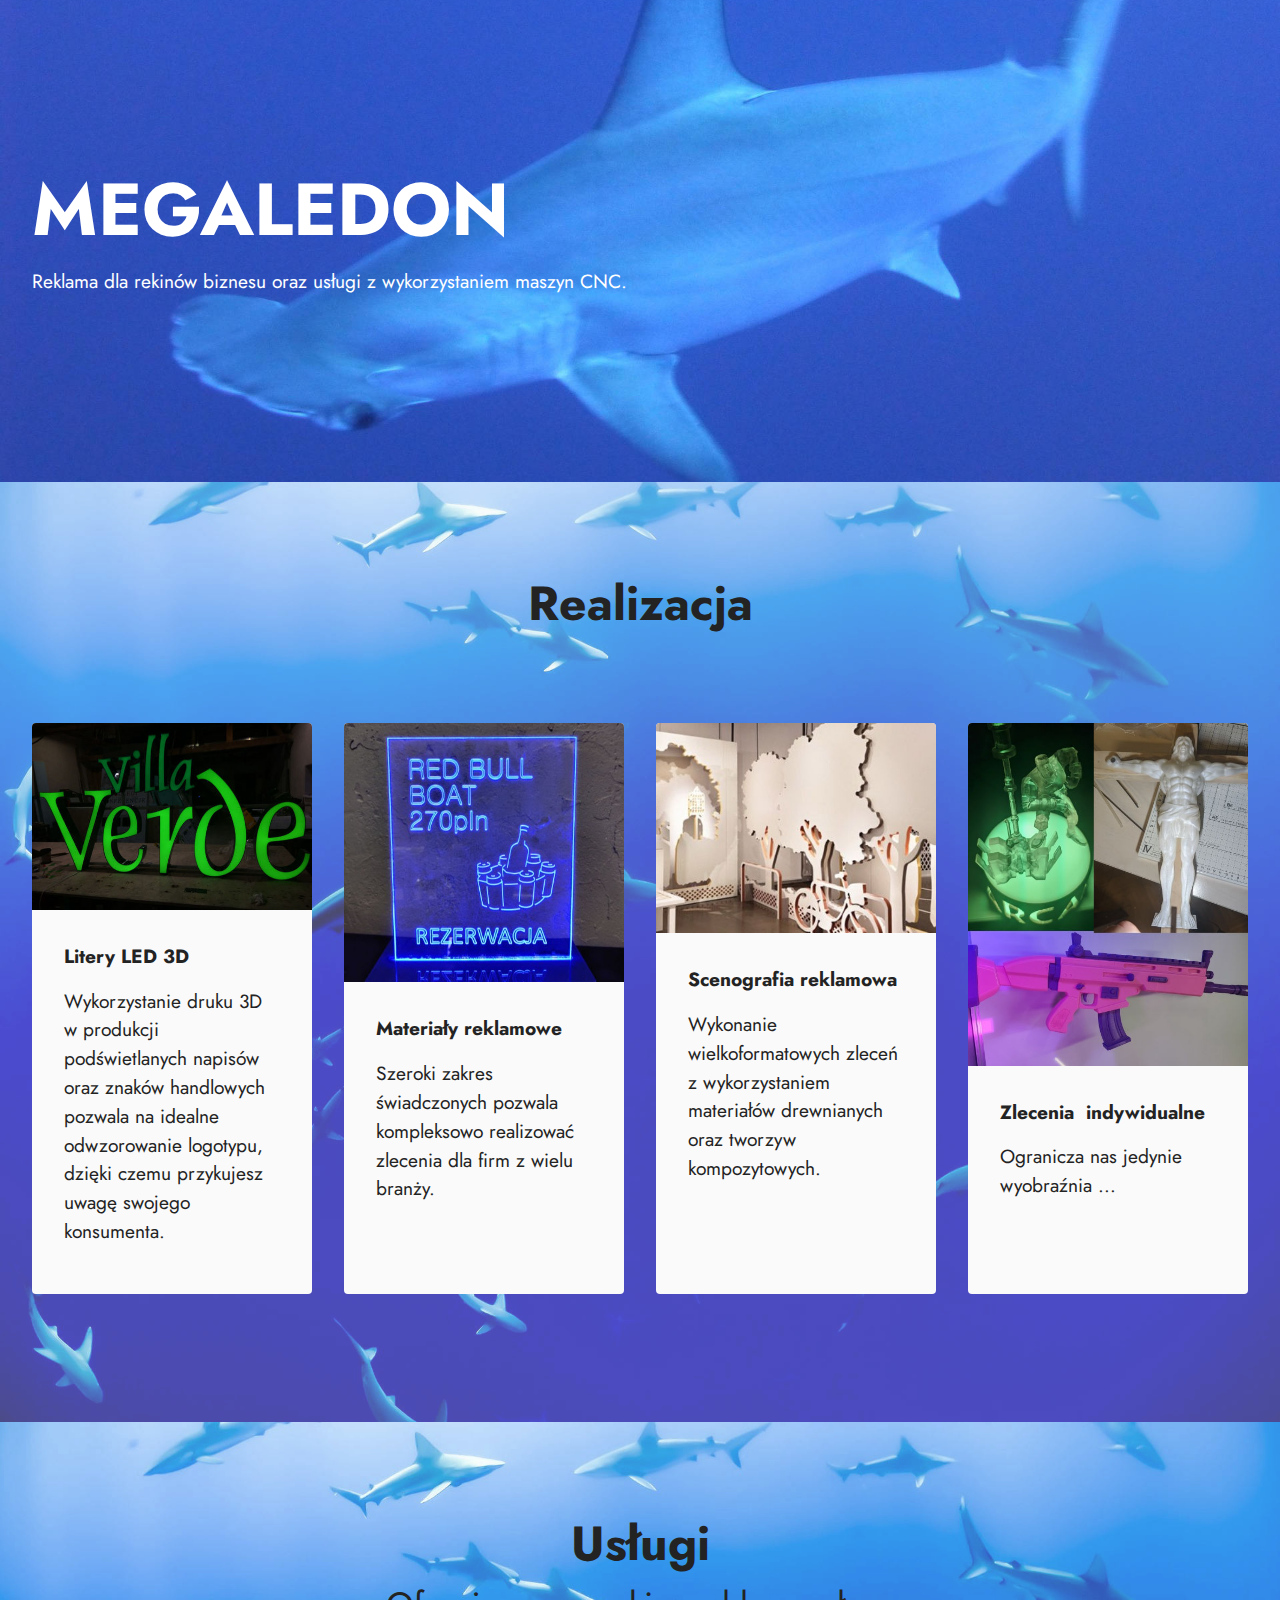
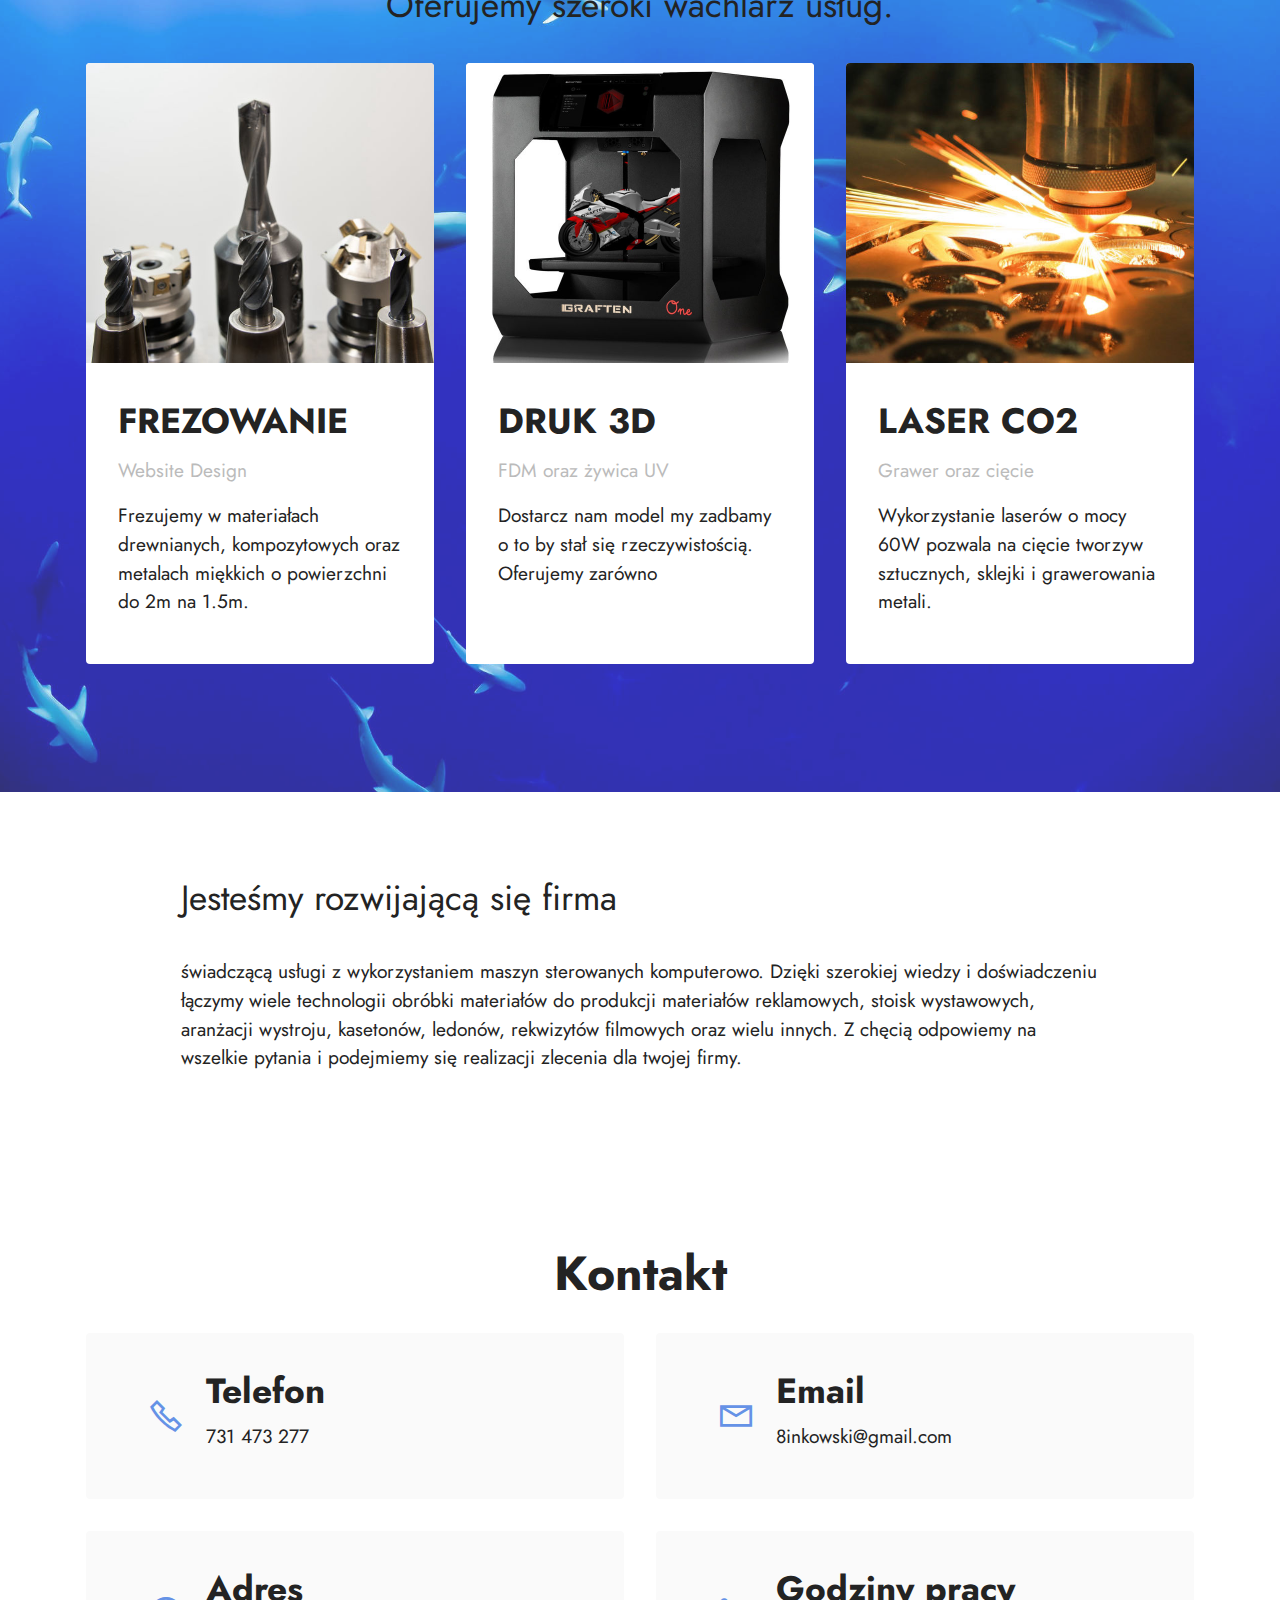
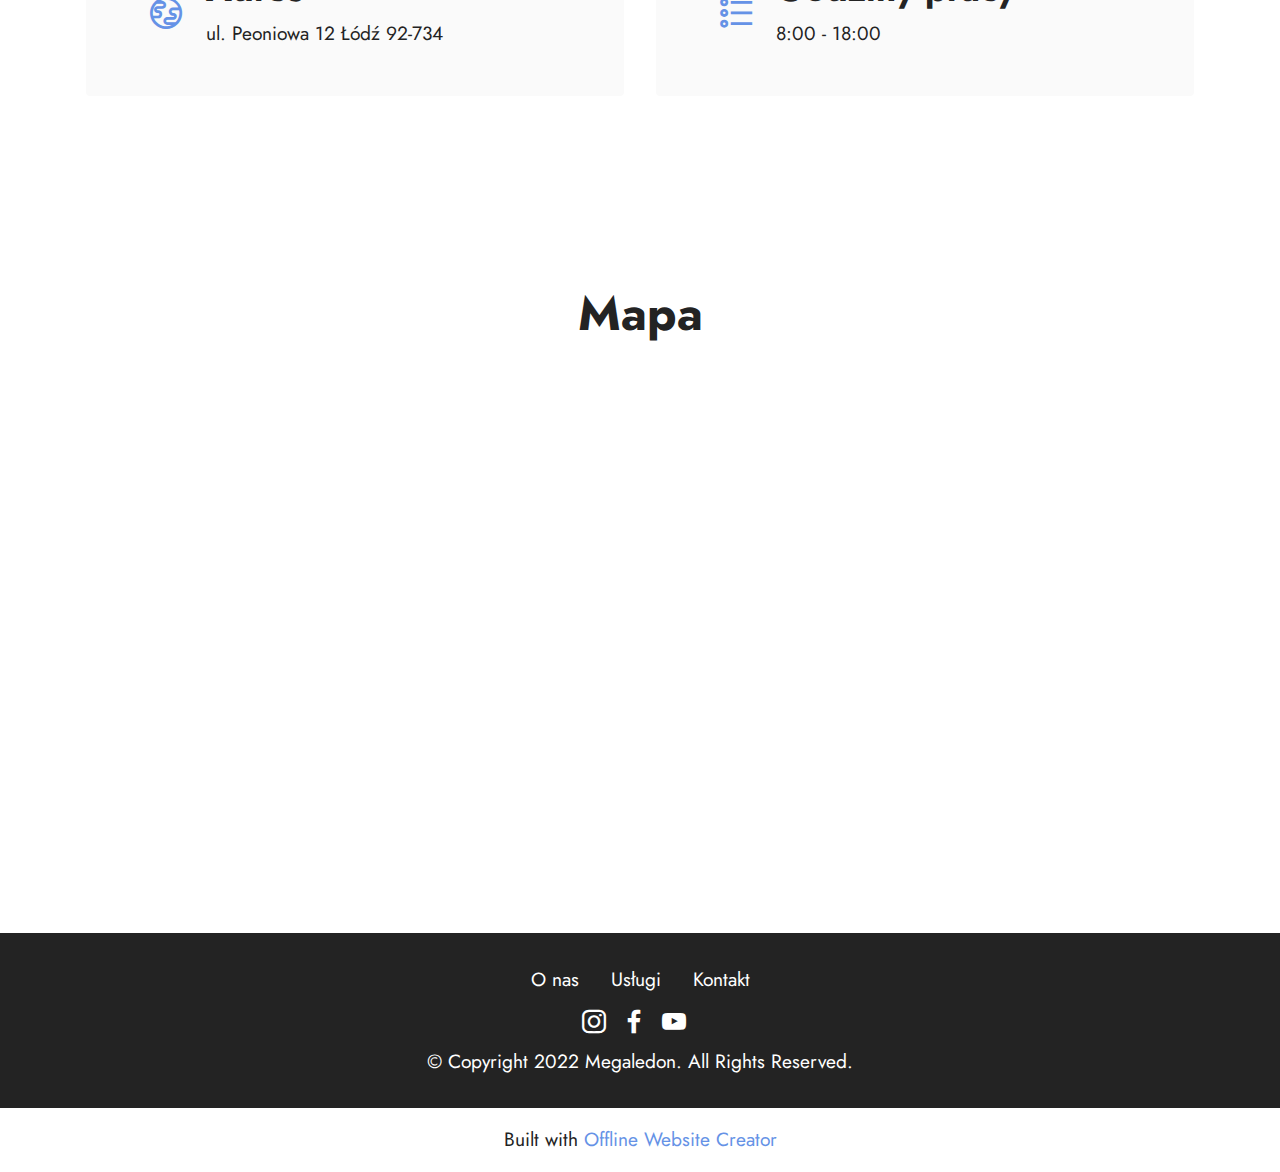
<file: index.html>
<!DOCTYPE html>
<html  >
<head>
  <!-- Site made with Mobirise Website Builder v5.6.13, https://mobirise.com -->
  <meta charset="UTF-8">
  <meta http-equiv="X-UA-Compatible" content="IE=edge">
  <meta name="generator" content="Mobirise v5.6.13, mobirise.com">
  <meta name="twitter:card" content="summary_large_image"/>
  <meta name="twitter:image:src" content="">
  <meta property="og:image" content="">
  <meta name="twitter:title" content="Home">
  <meta name="viewport" content="width=device-width, initial-scale=1, minimum-scale=1">
  <link rel="shortcut icon" href="assets/images/logo5.png" type="image/x-icon">
  <meta name="description" content="">
  
  
  <title>Home</title>
  <link rel="stylesheet" href="assets/web/assets/mobirise-icons2/mobirise2.css">
  <link rel="stylesheet" href="assets/bootstrap/css/bootstrap.min.css">
  <link rel="stylesheet" href="assets/bootstrap/css/bootstrap-grid.min.css">
  <link rel="stylesheet" href="assets/bootstrap/css/bootstrap-reboot.min.css">
  <link rel="stylesheet" href="assets/socicon/css/styles.css">
  <link rel="stylesheet" href="assets/theme/css/style.css">
  <link rel="preload" href="https://fonts.googleapis.com/css?family=Jost:100,200,300,400,500,600,700,800,900,100i,200i,300i,400i,500i,600i,700i,800i,900i&display=swap" as="style" onload="this.onload=null;this.rel='stylesheet'">
  <noscript><link rel="stylesheet" href="https://fonts.googleapis.com/css?family=Jost:100,200,300,400,500,600,700,800,900,100i,200i,300i,400i,500i,600i,700i,800i,900i&display=swap"></noscript>
  <link rel="preload" as="style" href="assets/mobirise/css/mbr-additional.css"><link rel="stylesheet" href="assets/mobirise/css/mbr-additional.css" type="text/css">
  
  
  
  
</head>
<body>
  
  <section data-bs-version="5.1" class="header4 cid-tnsRVFXgJz" id="header4-n">

    
    
    <div class="container-fluid">
        <div class="row">
            <div class="content-wrap">
                <h1 class="mbr-section-title mbr-fonts-style mbr-white mb-3 display-1">
                    <strong>MEGALEDON</strong></h1>
                
                <p class="mbr-fonts-style mbr-text mbr-white mb-3 display-7">
                    Reklama dla rekinów biznesu oraz usługi z wykorzystaniem maszyn CNC.</p>

                
            </div>
        </div>
    </div>
</section>

<section data-bs-version="5.1" class="gallery3 cid-tnKPFzmONR" id="gallery3-w">
    
    <div class="mbr-overlay"></div>
    <div class="container-fluid">
        <div class="mbr-section-head">
            <h4 class="mbr-section-title mbr-fonts-style align-center mb-0 display-2">
                <strong>Realizacja</strong></h4>
            <h5 class="mbr-section-subtitle mbr-fonts-style align-center mb-0 mt-2 display-5">&nbsp;</h5>
        </div>
        <div class="row mt-4">
            <div class="item features-image сol-12 col-md-6 col-lg-3">
                <div class="item-wrapper">
                    <div class="item-img">
                        <img src="assets/images/litery-swietlne-led-1-524x349.jpg" alt="Mobirise Website Builder">
                    </div>
                    <div class="item-content">
                        <h5 class="item-title mbr-fonts-style display-7">
                            <strong>Litery LED 3D</strong></h5>
                        
                        <p class="mbr-text mbr-fonts-style mt-3 display-7">Wykorzystanie druku 3D w produkcji podświetlanych napisów oraz znaków handlowych pozwala na idealne odwzorowanie logotypu, dzięki czemu przykujesz uwagę swojego konsumenta.</p>
                    </div>
                    
                </div>
            </div>
            <div class="item features-image сol-12 col-md-6 col-lg-3">
                <div class="item-wrapper">
                    <div class="item-img">
                        <img src="assets/images/img-20210811-235907-524x699.jpeg" alt="Mobirise Website Builder">
                    </div>
                    <div class="item-content">
                        <h5 class="item-title mbr-fonts-style display-7">
                            <strong>Materiały reklamowe</strong></h5>
                        
                        <p class="mbr-text mbr-fonts-style mt-3 display-7">Szeroki zakres świadczonych pozwala kompleksowo realizować zlecenia dla firm z wielu branży.</p>
                    </div>
                    
                </div>
            </div>
            <div class="item features-image сol-12 col-md-6 col-lg-3">
                <div class="item-wrapper">
                    <div class="item-img">
                        <img src="assets/images/produkcja-scenografii-poznan-524x296.jpeg" alt="Mobirise Website Builder">
                    </div>
                    <div class="item-content">
                        <h5 class="item-title mbr-fonts-style display-7">
                            <strong>Scenografia reklamowa</strong></h5>
                        
                        <p class="mbr-text mbr-fonts-style mt-3 display-7">Wykonanie wielkoformatowych zleceń z wykorzystaniem materiałów drewnianych oraz tworzyw kompozytowych.</p>
                    </div>
                    
                </div>
            </div>
            <div class="item features-image сol-12 col-md-6 col-lg-3">
                <div class="item-wrapper">
                    <div class="item-img">
                        <img src="assets/images/img-20211101-122854-524x632.jpeg" alt="Mobirise Website Builder" title="">
                    </div>
                    <div class="item-content">
                        <h5 class="item-title mbr-fonts-style display-7">
                            <strong>Zlecenia&nbsp; indywidualne</strong></h5>
                        
                        <p class="mbr-text mbr-fonts-style mt-3 display-7">Ogranicza nas jedynie wyobraźnia ...</p>
                    </div>
                    
                </div>
            </div>
        </div>
    </div>
</section>

<section data-bs-version="5.1" class="features4 cid-tnsS4sAQ63" id="features4-o">
    
    <div class="mbr-overlay"></div>
    <div class="container">
        <div class="mbr-section-head">
            <h4 class="mbr-section-title mbr-fonts-style align-center mb-0 display-2">
                <strong>Usługi</strong></h4>
            <h5 class="mbr-section-subtitle mbr-fonts-style align-center mb-0 mt-2 display-5">Oferujemy szeroki wachlarz usług.</h5>
        </div>
        <div class="row mt-4">
            <div class="item features-image сol-12 col-md-6 col-lg-4">
                <div class="item-wrapper">
                    <div class="item-img">
                        <img src="assets/images/mbr-696x486.jpg" alt="Mobirise Website Builder" title="">
                    </div>
                    <div class="item-content">
                        <h5 class="item-title mbr-fonts-style display-5"><strong>FREZOWANIE</strong></h5>
                        <h6 class="item-subtitle mbr-fonts-style mt-1 display-7">Website Design</h6>
                        <p class="mbr-text mbr-fonts-style mt-3 display-7">Frezujemy w materiałach drewnianych, kompozytowych oraz metalach miękkich o powierzchni do 2m na 1.5m.</p>
                    </div>
                    
                </div>
            </div>
            <div class="item features-image сol-12 col-md-6 col-lg-4">
                <div class="item-wrapper">
                    <div class="item-img">
                        <img src="assets/images/mbr-696x696.jpg" alt="Mobirise Website Builder" title="">
                    </div>
                    <div class="item-content">
                        <h5 class="item-title mbr-fonts-style display-5"><strong>DRUK 3D</strong></h5>
                        <h6 class="item-subtitle mbr-fonts-style mt-1 display-7">FDM oraz żywica UV</h6>
                        <p class="mbr-text mbr-fonts-style mt-3 display-7">Dostarcz nam model my zadbamy o to by stał się rzeczywistością.&nbsp;<br>Oferujemy zarówno&nbsp;</p>
                    </div>
                    
                </div>
            </div>
            <div class="item features-image сol-12 col-md-6 col-lg-4">
                <div class="item-wrapper">
                    <div class="item-img">
                        <img src="assets/images/mbr-696x451.jpg" alt="Mobirise Website Builder" title="">
                    </div>
                    <div class="item-content">
                        <h5 class="item-title mbr-fonts-style display-5"><strong>LASER CO2</strong></h5>
                        <h6 class="item-subtitle mbr-fonts-style mt-1 display-7">Grawer oraz cięcie</h6>
                        <p class="mbr-text mbr-fonts-style mt-3 display-7">Wykorzystanie laserów o mocy 60W pozwala na cięcie tworzyw sztucznych, sklejki i grawerowania metali.</p>
                    </div>
                    
                </div>
            </div>

        </div>
    </div>
</section>

<section data-bs-version="5.1" class="content5 cid-tnsSbWzI4s" id="content5-p">
    
    <div class="container">
        <div class="row justify-content-center">
            <div class="col-md-12 col-lg-10">
                
                <h4 class="mbr-section-subtitle mbr-fonts-style mb-4 display-5">
                    Jesteśmy rozwijającą się firma&nbsp;</h4>
                <p class="mbr-text mbr-fonts-style display-7">
                    świadczącą usługi z wykorzystaniem maszyn sterowanych komputerowo. Dzięki szerokiej wiedzy i doświadczeniu łączymy wiele technologii obróbki materiałów do produkcji materiałów reklamowych, stoisk wystawowych, aranżacji wystroju, kasetonów, ledonów, rekwizytów filmowych oraz wielu innych. Z chęcią odpowiemy na wszelkie pytania i podejmiemy się realizacji zlecenia dla twojej firmy.&nbsp;</p>
            </div>
        </div>
    </div>
</section>

<section data-bs-version="5.1" class="contacts2 cid-tnsStISAZM" id="contacts2-q">
    <!---->
    

    
    
    <div class="container">
        <div class="mbr-section-head">
            <h3 class="mbr-section-title mbr-fonts-style align-center mb-0 display-2">
                <strong>Kontakt</strong></h3>
            
        </div>
        <div class="row justify-content-center mt-4">
            <div class="card col-12 col-md-6">
                <div class="card-wrapper">
                    <div class="image-wrapper">
                        <span class="mbr-iconfont mobi-mbri-phone mobi-mbri"></span>
                    </div>
                    <div class="text-wrapper">
                        <h6 class="card-title mbr-fonts-style mb-1 display-5">
                            <strong>Telefon</strong></h6>
                        <p class="mbr-text mbr-fonts-style display-7">731 473 277</p>
                    </div>
                </div>
            </div>
            <div class="card col-12 col-md-6">
                <div class="card-wrapper">
                    <div class="image-wrapper">
                        <span class="mbr-iconfont mobi-mbri-letter mobi-mbri"></span>
                    </div>
                    <div class="text-wrapper">
                        <h6 class="card-title mbr-fonts-style mb-1 display-5">
                            <strong>Email</strong>
                        </h6>
                        <p class="mbr-text mbr-fonts-style display-7">8inkowski@gmail.com</p>
                    </div>
                </div>
            </div>
            <div class="card col-12 col-md-6">
                <div class="card-wrapper">
                    <div class="image-wrapper">
                        <span class="mbr-iconfont mobi-mbri-globe mobi-mbri"></span>
                    </div>
                    <div class="text-wrapper">
                        <h6 class="card-title mbr-fonts-style mb-1 display-5">
                            <strong>Adres</strong></h6>
                        <p class="mbr-text mbr-fonts-style display-7">ul. Peoniowa 12 Łódź 92-734</p>
                    </div>
                </div>
            </div>
            <div class="card col-12 col-md-6">
                <div class="card-wrapper">
                    <div class="image-wrapper">
                        <span class="mbr-iconfont mobi-mbri-bulleted-list mobi-mbri"></span>
                    </div>
                    <div class="text-wrapper">
                        <h6 class="card-title mbr-fonts-style mb-1 display-5">
                            <strong>Godziny pracy</strong></h6>
                        <p class="mbr-text mbr-fonts-style display-7">8:00 - 18:00
                        </p>
                    </div>
                </div>
            </div>
        </div>
    </div>
</section>

<section data-bs-version="5.1" class="map1 cid-tnsSvA1Vij" id="map1-r">
    
    
    
    <div class="container">
        <div class="mbr-section-head mb-4">
            <h3 class="mbr-section-title mbr-fonts-style align-center mb-0 display-2">
                <strong>Mapa</strong></h3>
            
        </div>
        <div class="google-map"><iframe frameborder="0" style="border:0" src="https://www.google.com/maps/embed/v1/place?key=AIzaSyDk89J4FSunMF33ruMVWJaJht_Ro0kvoXs&amp;q=Peoniowa 12" allowfullscreen=""></iframe></div>
    </div>
</section>

<section data-bs-version="5.1" class="footer3 cid-tnt0bkyrrz" once="footers" id="footer3-u">

    

    

    <div class="container">
        <div class="media-container-row align-center mbr-white">
            <div class="row row-links">
                <ul class="foot-menu">
                    
                    
                    
                    
                    
                <li class="foot-menu-item mbr-fonts-style display-7">O nas</li><li class="foot-menu-item mbr-fonts-style display-7">Usługi</li><li class="foot-menu-item mbr-fonts-style display-7">Kontakt</li></ul>
            </div>
            <div class="row social-row">
                <div class="social-list align-right pb-2">
                    
                    
                    
                    
                    
                    
                <div class="soc-item">
                        
                            <span class="mbr-iconfont mbr-iconfont-social socicon-instagram socicon"></span>
                        
                    </div><div class="soc-item">
                        
                            <span class="mbr-iconfont mbr-iconfont-social socicon-facebook socicon"></span>
                        
                    </div><div class="soc-item">
                        
                            <span class="mbr-iconfont mbr-iconfont-social socicon-youtube socicon"></span>
                        
                    </div></div>
            </div>
            <div class="row row-copirayt">
                <p class="mbr-text mb-0 mbr-fonts-style mbr-white align-center display-7">
                    © Copyright 2022 Megaledon. All Rights Reserved.
                </p>
            </div>
        </div>
    </div>
</section><section class="display-7" style="padding: 0;align-items: center;justify-content: center;flex-wrap: wrap;    align-content: center;display: flex;position: relative;height: 4rem;"><a href="https://mobiri.se/2908618" style="flex: 1 1;height: 4rem;position: absolute;width: 100%;z-index: 1;"><img alt="" style="height: 4rem;" src="[data-uri]"></a><p style="margin: 0;text-align: center;" class="display-7">Built with &#8204;</p><a style="z-index:1" href="https://mobirise.com/offline-website-builder.html">Offline Website Creator</a></section><script src="assets/bootstrap/js/bootstrap.bundle.min.js"></script>  <script src="assets/smoothscroll/smooth-scroll.js"></script>  <script src="assets/ytplayer/index.js"></script>  <script src="assets/theme/js/script.js"></script>  
  
  
</body>
</html>
</file>
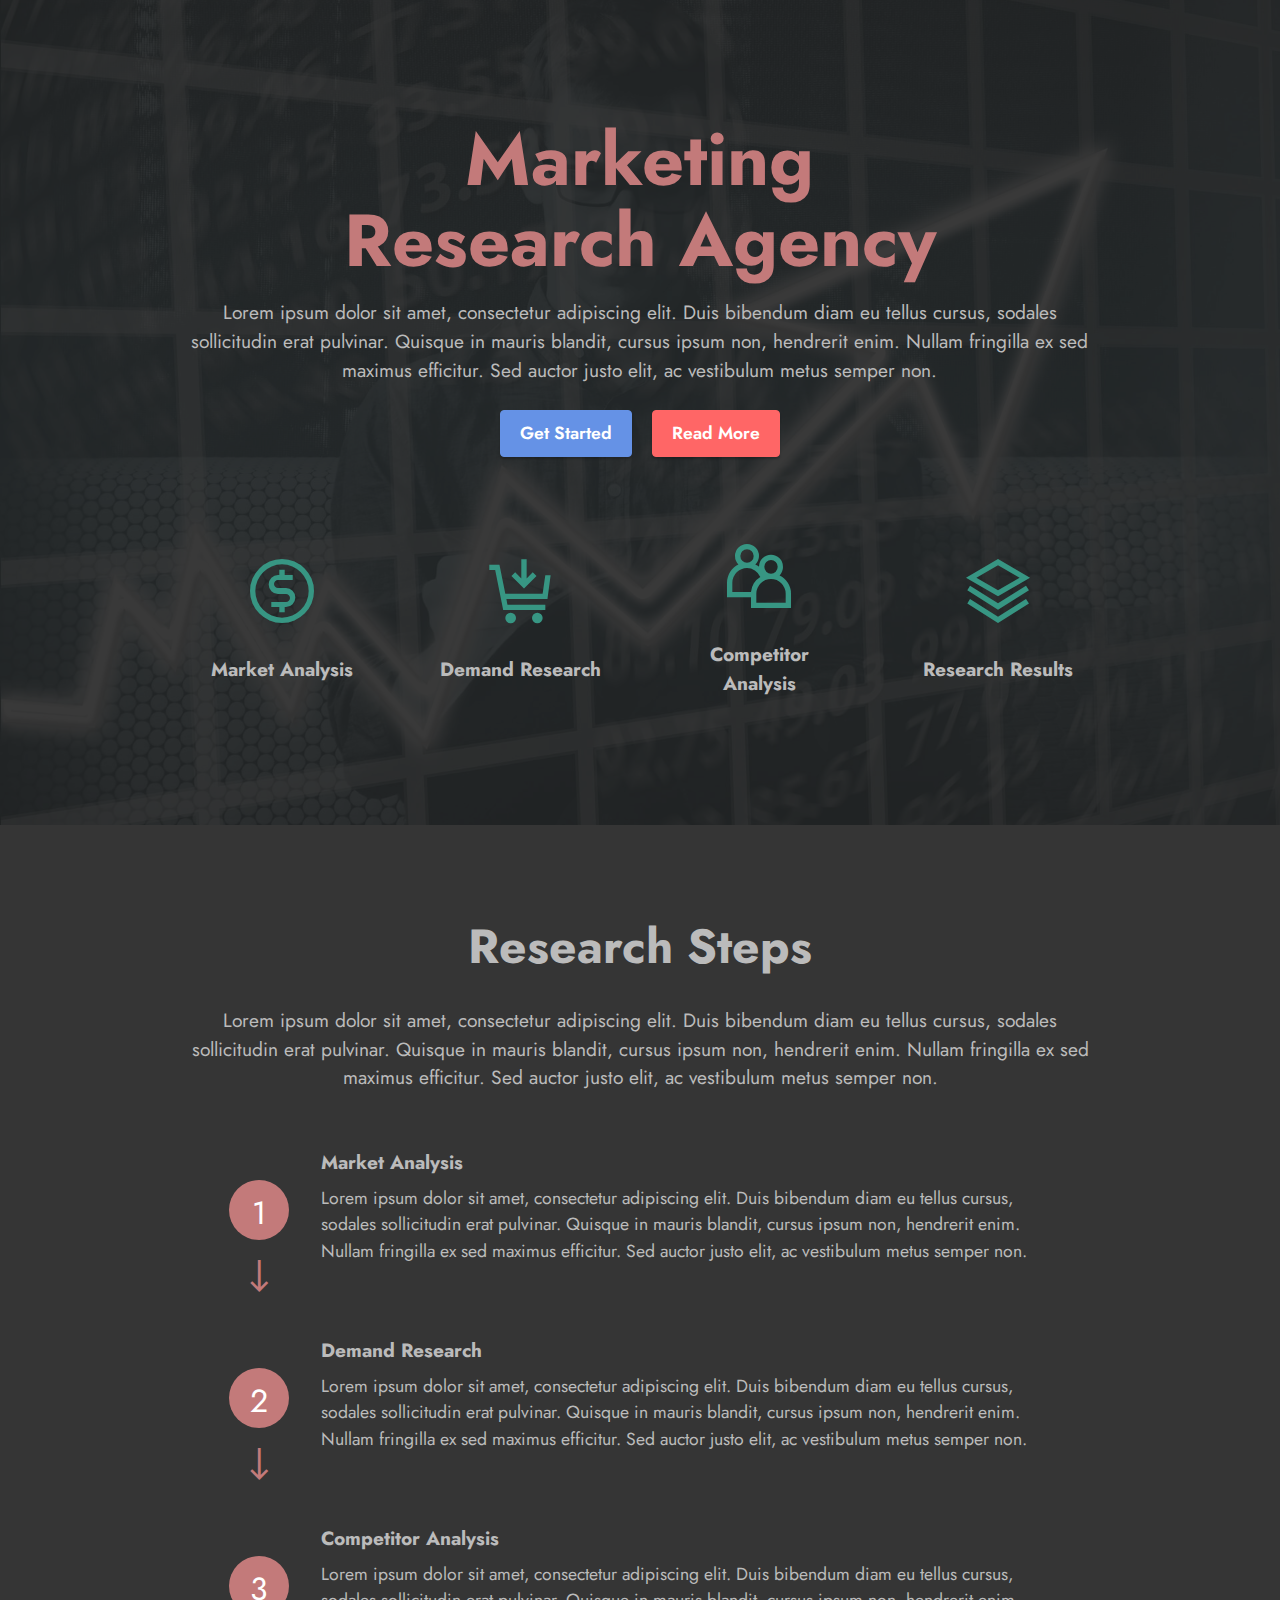
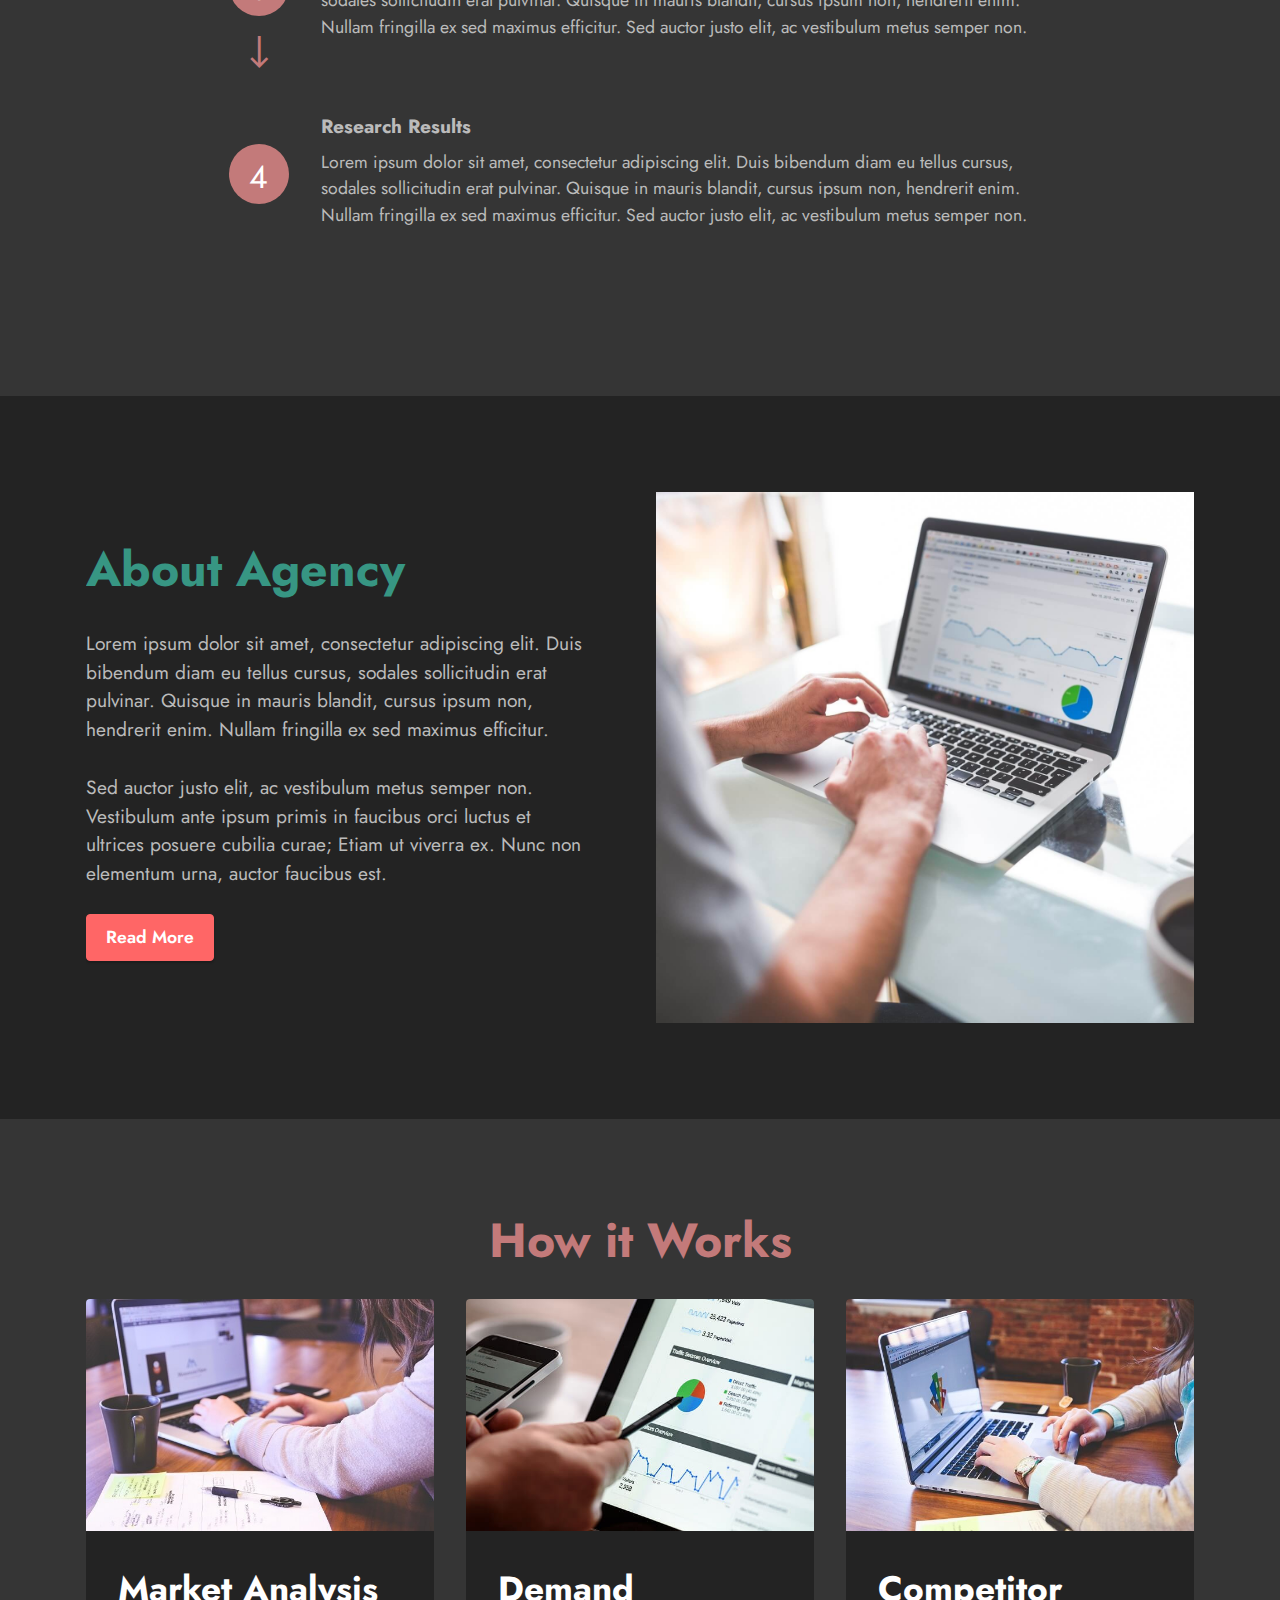
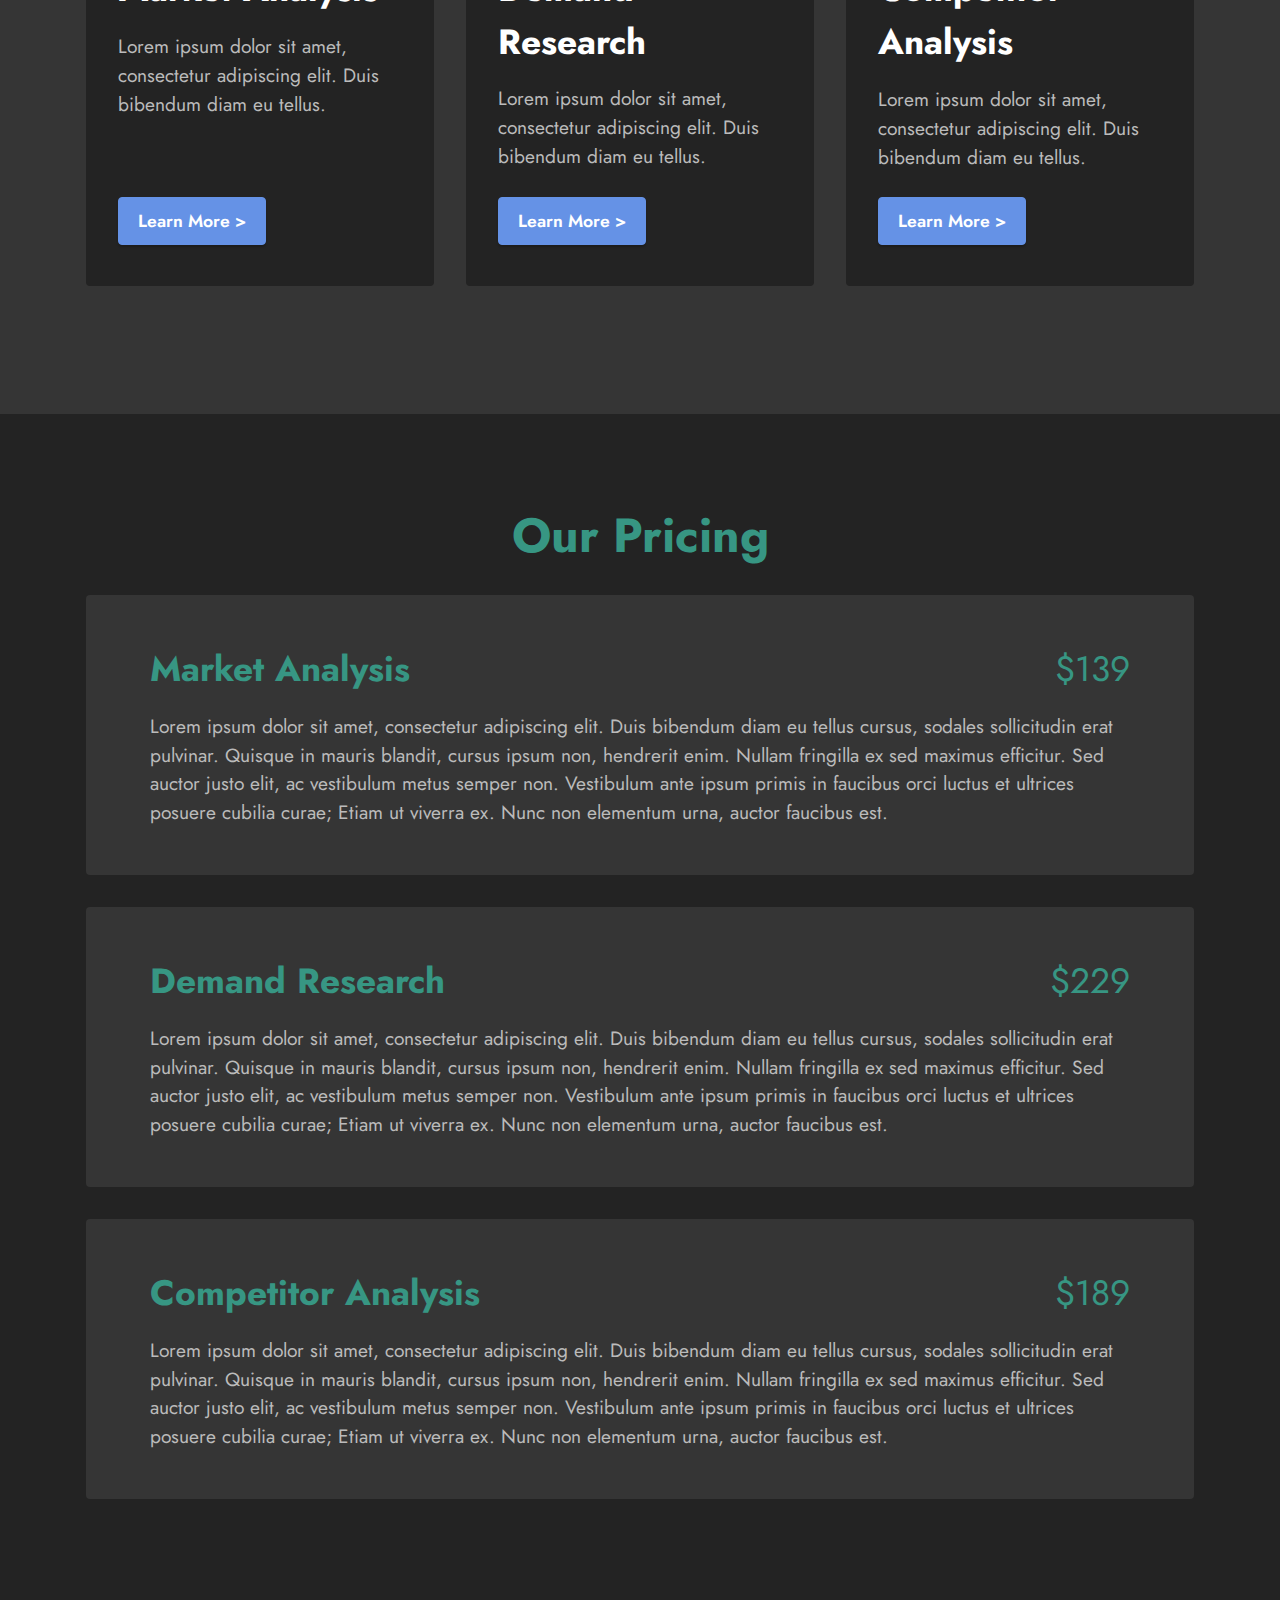
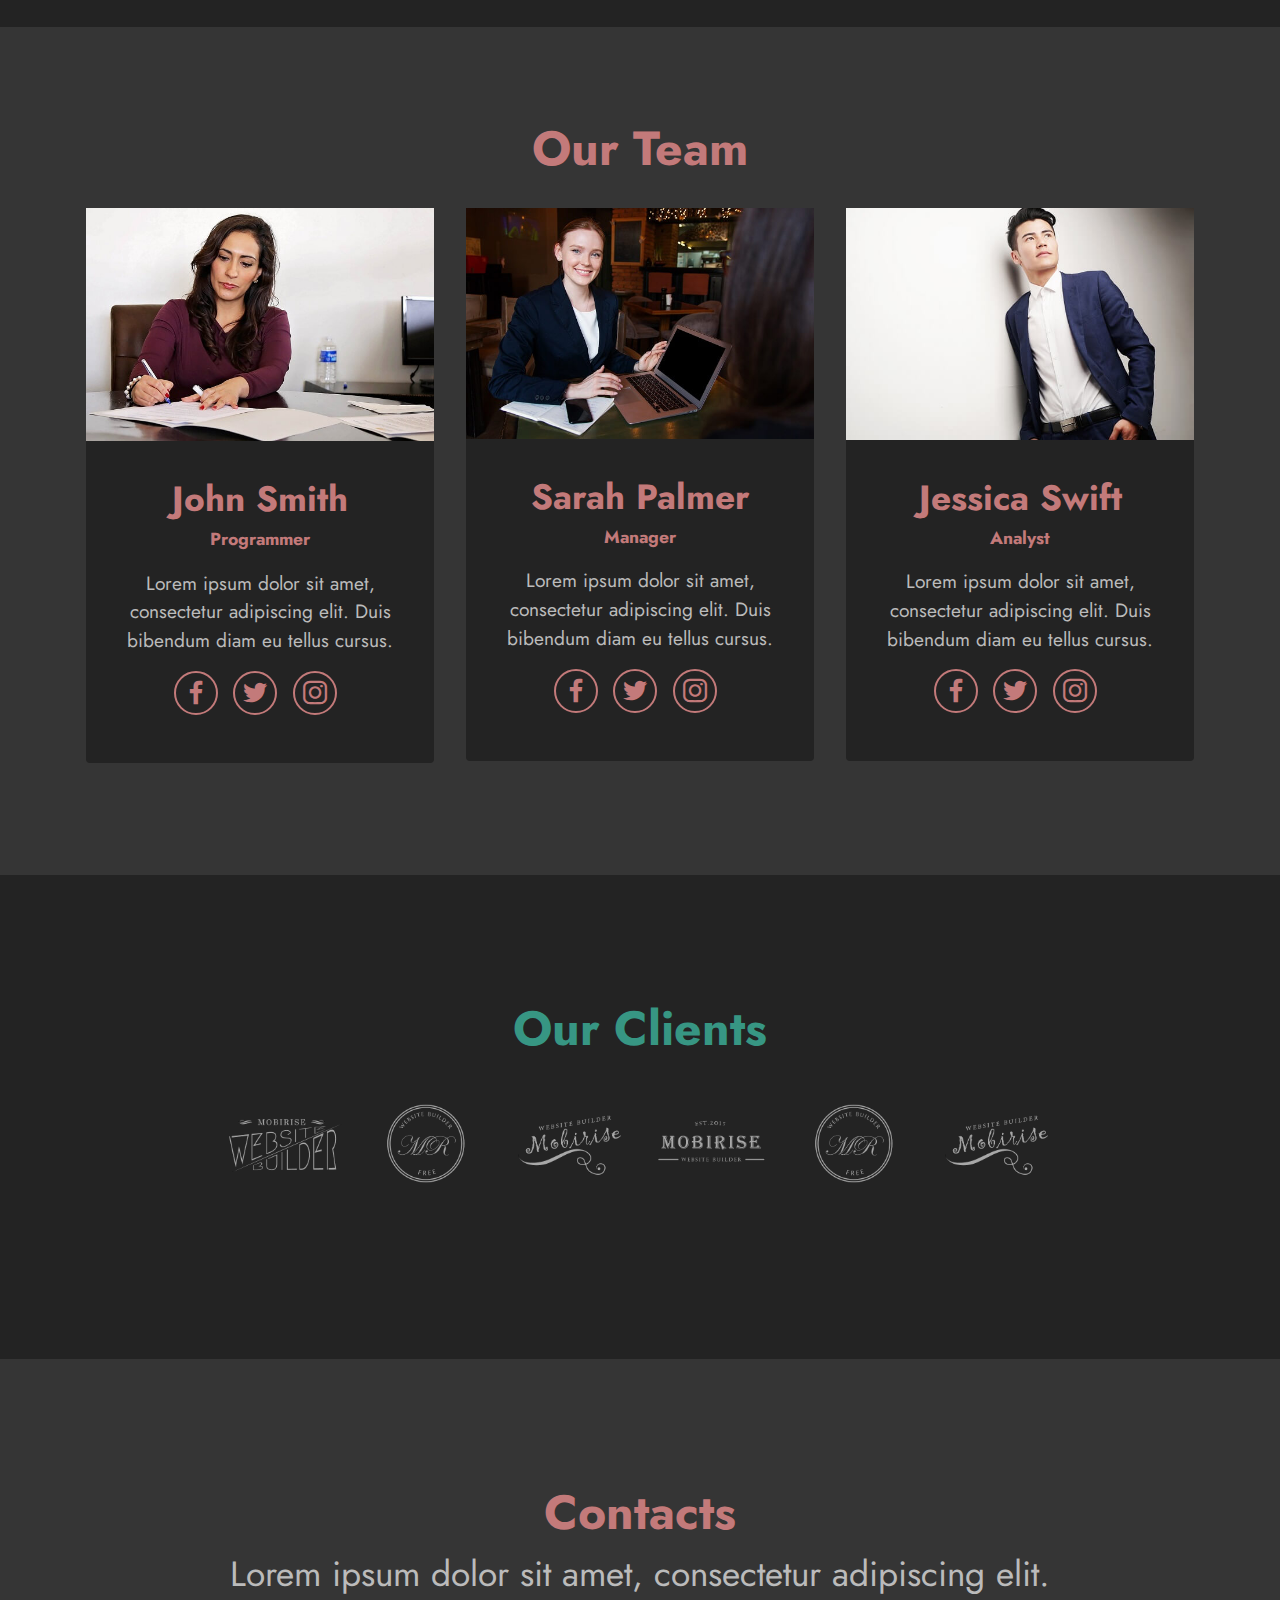
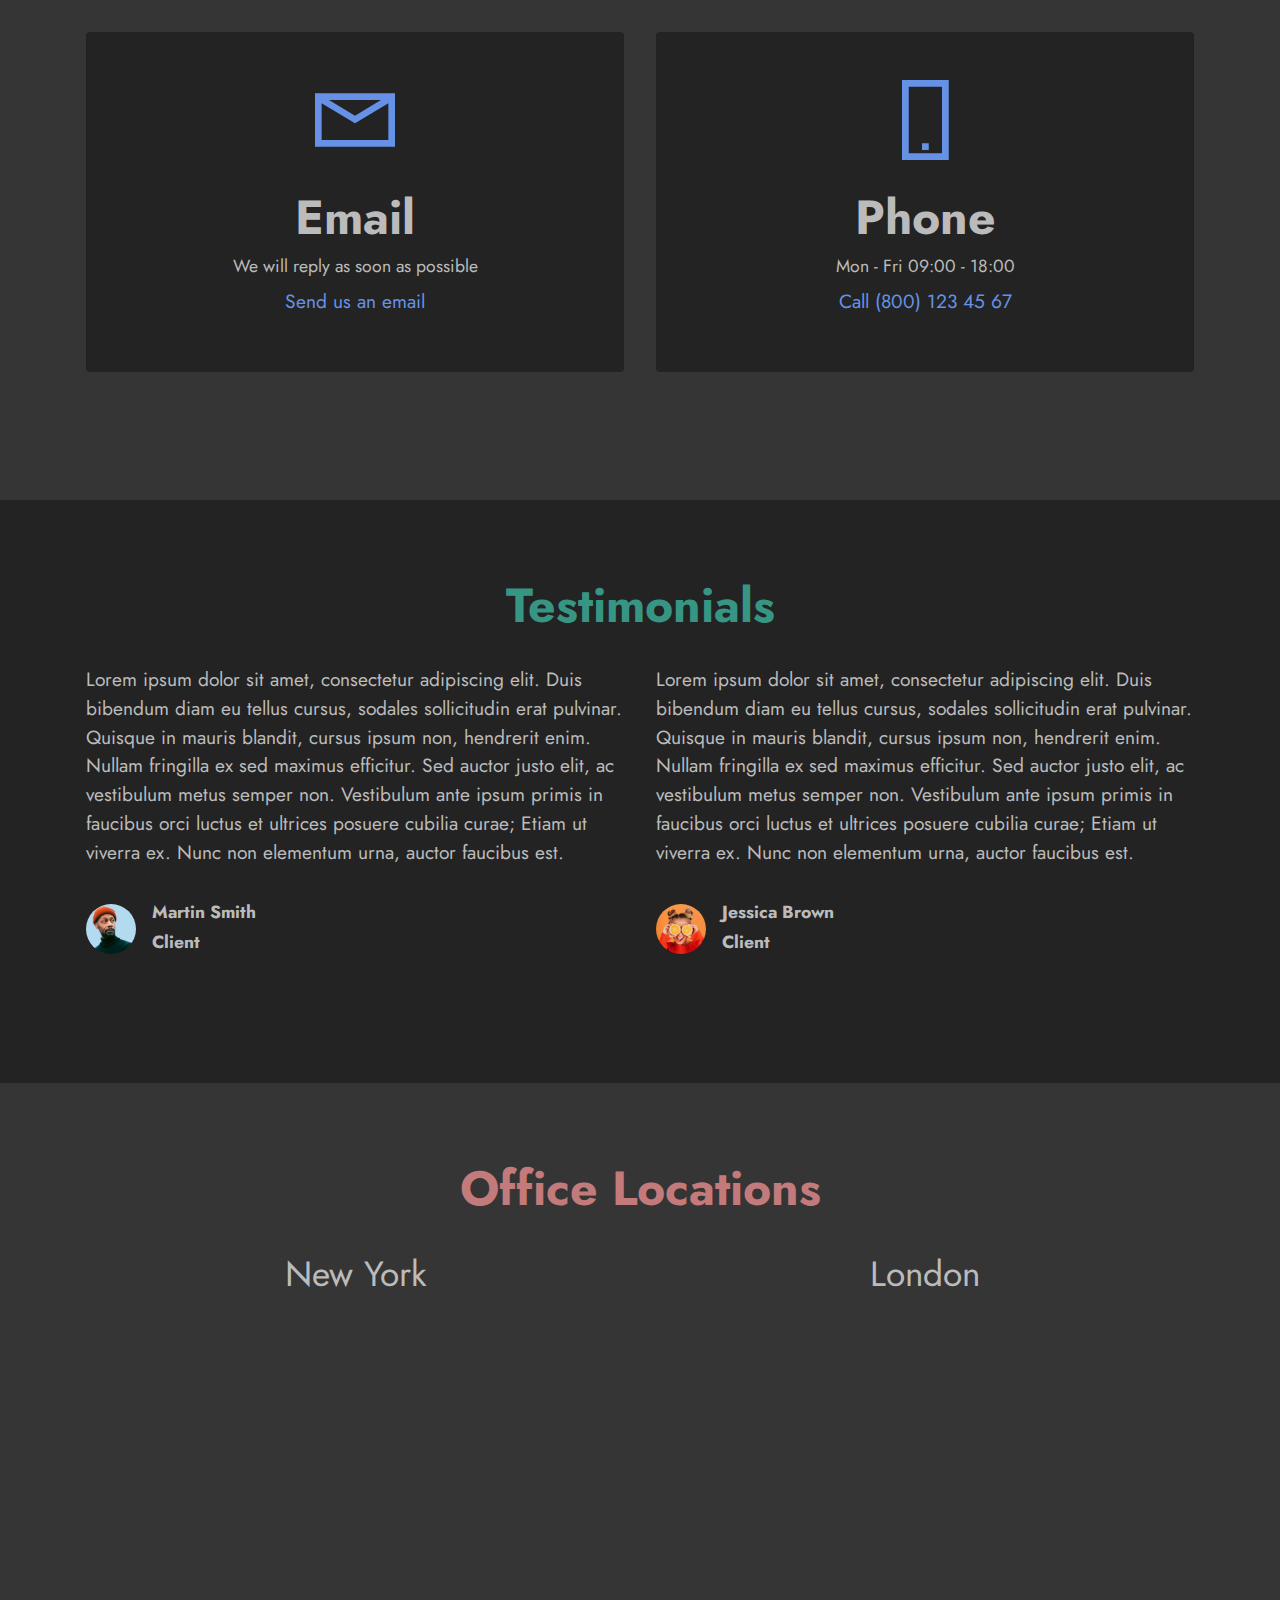
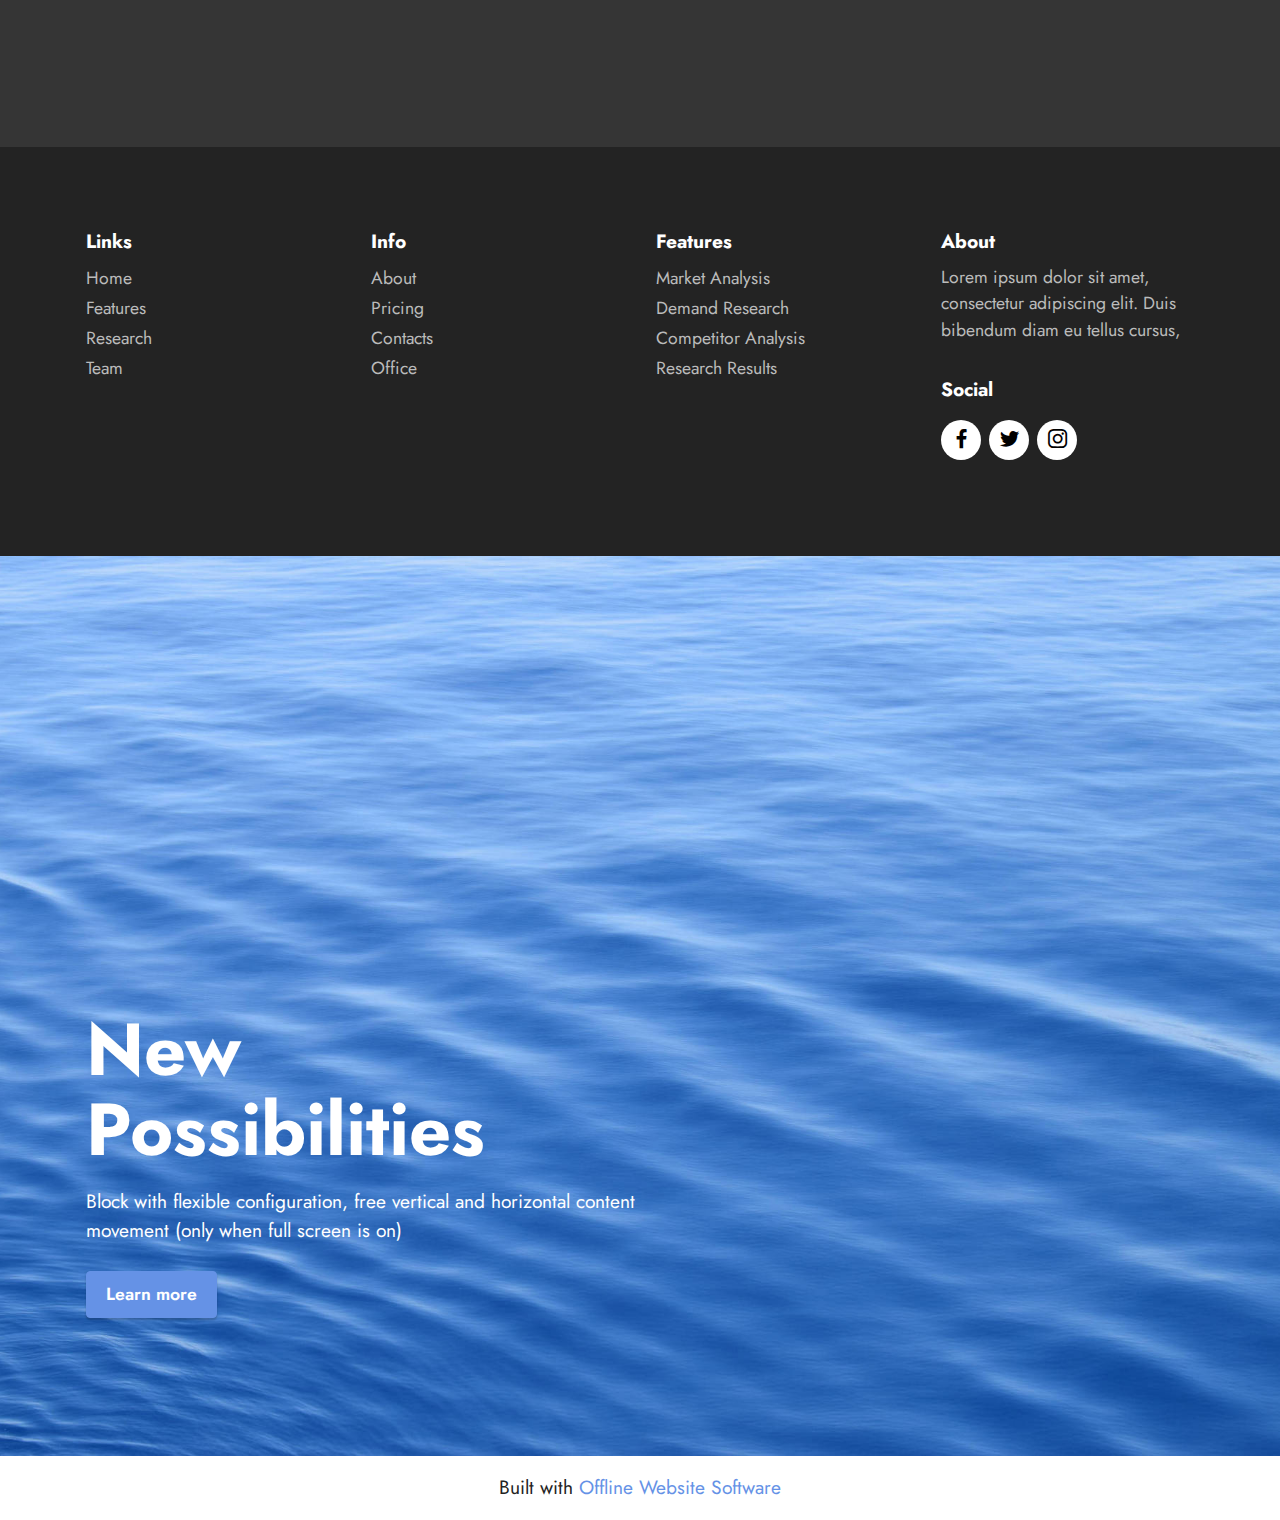
<file: page1.html>
<!DOCTYPE html>
<html  >
<head>
  <!-- Site made with Mobirise Website Builder v5.6.13, https://mobirise.com -->
  <meta charset="UTF-8">
  <meta http-equiv="X-UA-Compatible" content="IE=edge">
  <meta name="generator" content="Mobirise v5.6.13, mobirise.com">
  <meta name="twitter:card" content="summary_large_image"/>
  <meta name="twitter:image:src" content="">
  <meta property="og:image" content="">
  <meta name="twitter:title" content="Page 1">
  <meta name="viewport" content="width=device-width, initial-scale=1, minimum-scale=1">
  <link rel="shortcut icon" href="assets/images/logo5.png" type="image/x-icon">
  <meta name="description" content="">
  
  
  <title>Page 1</title>
  <link rel="stylesheet" href="assets/web/assets/mobirise-icons2/mobirise2.css">
  <link rel="stylesheet" href="assets/bootstrap/css/bootstrap.min.css">
  <link rel="stylesheet" href="assets/bootstrap/css/bootstrap-grid.min.css">
  <link rel="stylesheet" href="assets/bootstrap/css/bootstrap-reboot.min.css">
  <link rel="stylesheet" href="assets/socicon/css/styles.css">
  <link rel="stylesheet" href="assets/theme/css/style.css">
  <link rel="preload" href="https://fonts.googleapis.com/css?family=Jost:100,200,300,400,500,600,700,800,900,100i,200i,300i,400i,500i,600i,700i,800i,900i&display=swap" as="style" onload="this.onload=null;this.rel='stylesheet'">
  <noscript><link rel="stylesheet" href="https://fonts.googleapis.com/css?family=Jost:100,200,300,400,500,600,700,800,900,100i,200i,300i,400i,500i,600i,700i,800i,900i&display=swap"></noscript>
  <link rel="preload" as="style" href="assets/mobirise/css/mbr-additional.css"><link rel="stylesheet" href="assets/mobirise/css/mbr-additional.css" type="text/css">
  
  
  
  
</head>
<body>
  
  <section data-bs-version="5.1" class="header19 cid-sFGzrhlvIh" id="header19-3">

    

    <div class="mbr-overlay" style="opacity: 0.9; background-color: rgb(35, 35, 35);">
    </div>

    <div class="container">
        <div class="media-container">
            <div class="col-md-12 col-lg-10 m-auto align-center">
                <h1 class="mbr-section-title mbr-white mbr-fonts-style mb-3 display-1"><strong>Marketing <br>Research Agency</strong></h1>
                <p class="mbr-text mbr-white mbr-fonts-style display-7">
                    Lorem ipsum dolor sit amet, consectetur adipiscing elit. Duis bibendum diam eu tellus cursus, sodales sollicitudin erat pulvinar. Quisque in mauris blandit, cursus ipsum non, hendrerit enim. Nullam fringilla ex sed maximus efficitur. Sed auctor justo elit, ac vestibulum metus semper non.</p>
                <div class="mbr-section-btn align-center"><a class="btn btn-primary display-4" href="https://mobiri.se/">Get Started</a> <a class="btn btn-secondary display-4" href="index.html#features19-a">Read More</a></div>

                <div class="row pt-5 justify-content-center">
                    <div class="col-12 col-md-6 col-lg-3">
                        <div class="card-wrapper">
                            <div class="card-box align-center">
                                <span class="mbr-iconfont mobi-mbri-cash mobi-mbri" style="color: rgb(55, 150, 131); fill: rgb(55, 150, 131);"></span>
                                <h4 class="card-title align-center mbr-black mbr-fonts-style display-7"><strong>Market Analysis</strong></h4>
                            </div>
                        </div>
                    </div>
                    <div class="col-12 col-md-6 col-lg-3">
                        <div class="card-wrapper">
                            <div class="card-box align-center">
                                <span class="mbr-iconfont mobi-mbri-cart-add mobi-mbri" style="color: rgb(55, 150, 131); fill: rgb(55, 150, 131);"></span>
                                <h4 class="card-title align-center mbr-black mbr-fonts-style display-7"><strong>Demand Research</strong></h4>
                            </div>
                        </div>
                    </div>
                    <div class="col-12 col-md-6 col-lg-3">
                        <div class="card-wrapper">
                            <div class="card-box align-center">
                                <span class="mbr-iconfont mobi-mbri-users mobi-mbri" style="color: rgb(55, 150, 131); fill: rgb(55, 150, 131);"></span>
                                <h4 class="card-title align-center mbr-black mbr-fonts-style display-7"><strong>Competitor Analysis</strong></h4>
                            </div>
                        </div>
                    </div>
                    <div class="col-12 col-md-6 col-lg-3">
                        <div class="card-wrapper">
                            <div class="card-box align-center">
                                <span class="mbr-iconfont mobi-mbri-layers mobi-mbri" style="color: rgb(55, 150, 131); fill: rgb(55, 150, 131);"></span>
                                <h4 class="card-title align-center mbr-black mbr-fonts-style display-7"><strong>Research Results</strong></h4>
                            </div>
                        </div>
                    </div>
                </div>
            </div>
        </div>
    </div>
</section>

<section data-bs-version="5.1" class="features19 cid-sFGBbGYuTc" id="features20-4">

    
    
    <div class="container">
        <div class="row justify-content-center">
            <div class="col-md-12 col-lg-10">
                <div class="card-wrapper pb-4">
                    <div class="card-box align-center">
                        <h4 class="card-title mbr-fonts-style mb-4 display-2">
                            <strong>Research Steps</strong>
                        </h4>
                        <p class="mbr-text mbr-fonts-style mb-4 display-7">
                            Lorem ipsum dolor sit amet, consectetur adipiscing elit. Duis bibendum diam eu tellus cursus, sodales sollicitudin erat pulvinar. Quisque in mauris blandit, cursus ipsum non, hendrerit enim. Nullam fringilla ex sed maximus efficitur. Sed auctor justo elit, ac vestibulum metus semper non.</p>
                        
                    </div>
                </div>
            </div>
            <div class="col-12 col-md-9">
                <div class="item mbr-flex">
                    <div class="icon-box">
                        <span class="step-number mbr-fonts-style display-5">1</span>
                    </div>
                    <div class="text-box">
                        <h4 class="icon-title card-title mbr-black mbr-fonts-style display-7"><strong>Market Analysis</strong></h4>
                        <h5 class="icon-text mbr-black mbr-fonts-style display-4">Lorem ipsum dolor sit amet, consectetur adipiscing elit. Duis bibendum diam eu tellus cursus, sodales sollicitudin erat pulvinar. Quisque in mauris blandit, cursus ipsum non, hendrerit enim. Nullam fringilla ex sed maximus efficitur. Sed auctor justo elit, ac vestibulum metus semper non.</h5>
                    </div>
                </div>
                <div class="item mbr-flex">
                    <div class="icon-box">
                        <span class="step-number mbr-fonts-style display-5">2</span>
                    </div>
                    <div class="text-box">
                        <h4 class="icon-title card-title mbr-black mbr-fonts-style display-7"><strong>Demand Research</strong></h4>
                        <h5 class="icon-text mbr-black mbr-fonts-style display-4">Lorem ipsum dolor sit amet, consectetur adipiscing elit. Duis bibendum diam eu tellus cursus, sodales sollicitudin erat pulvinar. Quisque in mauris blandit, cursus ipsum non, hendrerit enim. Nullam fringilla ex sed maximus efficitur. Sed auctor justo elit, ac vestibulum metus semper non.</h5>
                    </div>
                </div>
                <div class="item mbr-flex">
                    <div class="icon-box">
                        <span class="step-number mbr-fonts-style display-5">3</span>
                    </div>
                    <div class="text-box">
                        <h4 class="icon-title card-title mbr-black mbr-fonts-style display-7"><strong>Competitor Analysis</strong></h4>
                        <h5 class="icon-text mbr-black mbr-fonts-style display-4">Lorem ipsum dolor sit amet, consectetur adipiscing elit. Duis bibendum diam eu tellus cursus, sodales sollicitudin erat pulvinar. Quisque in mauris blandit, cursus ipsum non, hendrerit enim. Nullam fringilla ex sed maximus efficitur. Sed auctor justo elit, ac vestibulum metus semper non.</h5>
                    </div>
                </div>
                <div class="item mbr-flex last">
                    <div class="icon-box">
                        <span class="step-number mbr-fonts-style display-5">4</span>
                    </div>
                    <div class="text-box">
                        <h4 class="icon-title card-title mbr-black mbr-fonts-style display-7"><strong>Research Results</strong></h4>
                        <h5 class="icon-text mbr-black mbr-fonts-style display-4">Lorem ipsum dolor sit amet, consectetur adipiscing elit. Duis bibendum diam eu tellus cursus, sodales sollicitudin erat pulvinar. Quisque in mauris blandit, cursus ipsum non, hendrerit enim. Nullam fringilla ex sed maximus efficitur. Sed auctor justo elit, ac vestibulum metus semper non.</h5>
                    </div>
                </div>
                
                
                
                
                
                
            </div>
        </div>
    </div>
</section>

<section data-bs-version="5.1" class="features18 cid-sFGGxz3b6J" id="features19-a">

    

    
    <div class="container">
        <div class="row justify-content-center">
            <div class="card col-12 col-lg">
                <div class="card-wrapper">
                    <h6 class="card-title mbr-fonts-style mb-4 display-2"><strong>About Agency</strong></h6>
                    <p class="mbr-text mbr-fonts-style display-7">
                        Lorem ipsum dolor sit amet, consectetur adipiscing elit. Duis bibendum diam eu tellus cursus, sodales sollicitudin erat pulvinar. Quisque in mauris blandit, cursus ipsum non, hendrerit enim. Nullam fringilla ex sed maximus efficitur. <br><br>Sed auctor justo elit, ac vestibulum metus semper non. Vestibulum ante ipsum primis in faucibus orci luctus et ultrices posuere cubilia curae; Etiam ut viverra ex. Nunc non elementum urna, auctor faucibus est.</p>
                    <div class="mbr-section-btn"><a class="btn btn-secondary display-4" href="https://mobiri.se">Read More</a></div>
                </div>
            </div>
            <div class="col-12 col-lg-6">
                <div class="image-wrapper">
                    <img src="assets/images/mbr.jpeg" alt="Mobirise Website Builder">
                </div>
            </div>
        </div>
    </div>
</section>

<section data-bs-version="5.1" class="features3 cid-sFGGDvi61Z" id="features3-b">
    
    
    <div class="container">
        <div class="mbr-section-head">
            <h4 class="mbr-section-title mbr-fonts-style align-center mb-0 display-2">
                <strong>How it Works</strong></h4>
            
        </div>
        <div class="row mt-4">
            <div class="item features-image сol-12 col-md-6 col-lg-4">
                <div class="item-wrapper">
                    <div class="item-img">
                        <img src="assets/images/mbr-5.jpg" alt="Mobirise Website Builder">
                    </div>
                    <div class="item-content">
                        <h5 class="item-title mbr-fonts-style display-5"><strong>Market Analysis</strong></h5>
                        
                        <p class="mbr-text mbr-fonts-style mt-3 display-7">Lorem ipsum dolor sit amet, consectetur adipiscing elit. Duis bibendum diam eu tellus.</p>
                    </div>
                    <div class="mbr-section-btn item-footer mt-2"><a href="" class="btn btn-primary item-btn display-4" target="_blank">Learn More
                            &gt;</a></div>
                </div>
            </div>
            <div class="item features-image сol-12 col-md-6 col-lg-4">
                <div class="item-wrapper">
                    <div class="item-img">
                        <img src="assets/images/mbr-2.jpg" alt="Mobirise Website Builder">
                    </div>
                    <div class="item-content">
                        <h5 class="item-title mbr-fonts-style display-5"><strong>Demand Research</strong></h5>
                        
                        <p class="mbr-text mbr-fonts-style mt-3 display-7">Lorem ipsum dolor sit amet, consectetur adipiscing elit. Duis bibendum diam eu tellus.</p>
                    </div>
                    <div class="mbr-section-btn item-footer mt-2"><a href="" class="btn btn-primary item-btn display-4" target="_blank">Learn More
                            &gt;</a></div>
                </div>
            </div>
            <div class="item features-image сol-12 col-md-6 col-lg-4">
                <div class="item-wrapper">
                    <div class="item-img">
                        <img src="assets/images/mbr-1.jpg" alt="Mobirise Website Builder">
                    </div>
                    <div class="item-content">
                        <h5 class="item-title mbr-fonts-style display-5"><strong>Competitor Analysis</strong></h5>
                        
                        <p class="mbr-text mbr-fonts-style mt-3 display-7">Lorem ipsum dolor sit amet, consectetur adipiscing elit. Duis bibendum diam eu tellus.<br></p>
                    </div>
                    <div class="mbr-section-btn item-footer mt-2"><a href="" class="btn btn-primary item-btn display-4" target="_blank">Learn More
                            &gt;</a></div>
                </div>
            </div>
        </div>
    </div>
</section>

<section data-bs-version="5.1" class="features9 cid-sFGBGm1Q33" id="features10-5">
    <!---->
    
    
    <div class="container">
        <div class="mbr-section-head">
            <h3 class="mbr-section-title mbr-fonts-style mb-0 display-2">
                <strong>Our Pricing</strong></h3>
            
        </div>
        <div class="row mt-4">
            <div class="card col-12">
                <div class="card-wrapper">
                    <div class="top-line row">
                        <div class="col">
                            <h4 class="card-title mbr-fonts-style display-5"><strong>Market Analysis</strong></h4>
                        </div>
                        <div class="col-auto">
                            <p class="price mbr-fonts-style display-5">
                                $139</p>
                        </div>
                    </div>
                    <div class="bottom-line">
                        <p class="mbr-text mbr-fonts-style display-7">
                            Lorem ipsum dolor sit amet, consectetur adipiscing elit. Duis bibendum diam eu tellus cursus, sodales sollicitudin erat pulvinar. Quisque in mauris blandit, cursus ipsum non, hendrerit enim. Nullam fringilla ex sed maximus efficitur. Sed auctor justo elit, ac vestibulum metus semper non. Vestibulum ante ipsum primis in faucibus orci luctus et ultrices posuere cubilia curae; Etiam ut viverra ex. Nunc non elementum urna, auctor faucibus est.
                        </p>
                    </div>
                </div>
            </div>
            <div class="card col-12">
                <div class="card-wrapper">
                    <div class="top-line row">
                        <div class="col">
                            <h4 class="card-title mbr-fonts-style display-5"><strong>Demand Research</strong></h4>
                        </div>
                        <div class="col-auto">
                            <p class="price mbr-fonts-style display-5">
                                $229</p>
                        </div>
                    </div>
                    <div class="bottom-line">
                        <p class="mbr-text mbr-fonts-style display-7">
                            Lorem ipsum dolor sit amet, consectetur adipiscing elit. Duis bibendum diam eu tellus cursus, sodales sollicitudin erat pulvinar. Quisque in mauris blandit, cursus ipsum non, hendrerit enim. Nullam fringilla ex sed maximus efficitur. Sed auctor justo elit, ac vestibulum metus semper non. Vestibulum ante ipsum primis in faucibus orci luctus et ultrices posuere cubilia curae; Etiam ut viverra ex. Nunc non elementum urna, auctor faucibus est.
                        </p>
                    </div>
                </div>
            </div>
            <div class="card col-12">
                <div class="card-wrapper">
                    <div class="top-line row">
                        <div class="col">
                            <h4 class="card-title mbr-fonts-style display-5"><strong>Competitor Analysis</strong></h4>
                        </div>
                        <div class="col-auto">
                            <p class="price mbr-fonts-style display-5">
                                $189</p>
                        </div>
                    </div>
                    <div class="bottom-line">
                        <p class="mbr-text mbr-fonts-style display-7">Lorem ipsum dolor sit amet, consectetur adipiscing elit. Duis bibendum diam eu tellus cursus, sodales sollicitudin erat pulvinar. Quisque in mauris blandit, cursus ipsum non, hendrerit enim. Nullam fringilla ex sed maximus efficitur. Sed auctor justo elit, ac vestibulum metus semper non. Vestibulum ante ipsum primis in faucibus orci luctus et ultrices posuere cubilia curae; Etiam ut viverra ex. Nunc non elementum urna, auctor faucibus est.
                        </p>
                    </div>
                </div>
            </div>
            
            
            
            
            
            
            
            
            
        </div>
    </div>
</section>

<section data-bs-version="5.1" class="team1 cid-sFGGp6mJeM" id="team1-9">
    

    
    <div class="container">
        <div class="row justify-content-center">
            <div class="col-12">
                <h3 class="mbr-section-title mbr-fonts-style align-center mb-4 display-2">
                    <strong>Our Team</strong>
                </h3>
                
            </div>
            <div class="col-sm-6 col-lg-4">
                <div class="card-wrap">
                    <div class="image-wrap">
                        <img src="assets/images/mbr-6.jpg" alt="Mobirise Website Builder">
                    </div>
                    <div class="content-wrap">
                        <h5 class="mbr-section-title card-title mbr-fonts-style align-center m-0 display-5">
                            <strong>John Smith</strong>
                        </h5>
                        <h6 class="mbr-role mbr-fonts-style align-center mb-3 display-4">
                            <strong>Programmer</strong>
                        </h6>
                        <p class="card-text mbr-fonts-style align-center display-7">
                            Lorem ipsum dolor sit amet, consectetur adipiscing elit. Duis bibendum diam eu tellus cursus.</p>
                        <div class="social-row display-7">
                            <div class="soc-item">
                                <a href="https://www.facebook.com/Mobirise/" target="_blank">
                                    <span class="mbr-iconfont socicon socicon-facebook"></span>
                                </a>
                            </div>
                            <div class="soc-item">
                                <a href="https://twitter.com/mobirise" target="_blank">
                                    <span class="mbr-iconfont socicon socicon-twitter"></span>
                                </a>
                            </div>
                            <div class="soc-item">
                                <a href="https://instagram.com/mobirise" target="_blank">
                                    <span class="mbr-iconfont socicon socicon-instagram"></span>
                                </a>
                            </div>
                            
                            
                        </div>
                        
                    </div>
                </div>
            </div>

            <div class="col-sm-6 col-lg-4">
                <div class="card-wrap">
                    <div class="image-wrap">
                        <img src="assets/images/mbr-7.jpg" alt="Mobirise Website Builder">
                    </div>
                    <div class="content-wrap">
                        <h5 class="mbr-section-title card-title mbr-fonts-style align-center m-0 display-5">
                            <strong>Sarah Palmer</strong>
                        </h5>
                        <h6 class="mbr-role mbr-fonts-style align-center mb-3 display-4">
                            <strong>Manager</strong>
                        </h6>
                        <p class="card-text mbr-fonts-style align-center display-7">
                            Lorem ipsum dolor sit amet, consectetur adipiscing elit. Duis bibendum diam eu tellus cursus.
                        </p>
                        <div class="social-row display-7">
                            <div class="soc-item">
                                <a href="https://www.facebook.com/Mobirise/" target="_blank">
                                    <span class="mbr-iconfont socicon socicon-facebook"></span>
                                </a>
                            </div>
                            <div class="soc-item">
                                <a href="https://twitter.com/mobirise" target="_blank">
                                    <span class="mbr-iconfont socicon socicon-twitter"></span>
                                </a>
                            </div>
                            <div class="soc-item">
                                <a href="https://instagram.com/mobirise" target="_blank">
                                    <span class="mbr-iconfont socicon socicon-instagram"></span>
                                </a>
                            </div>
                            
                            
                        </div>
                        
                    </div>
                </div>
            </div>

            <div class="col-sm-6 col-lg-4">
                <div class="card-wrap">
                    <div class="image-wrap">
                        <img src="assets/images/mbr-8.jpg" alt="Mobirise Website Builder">
                    </div>
                    <div class="content-wrap">
                        <h5 class="mbr-section-title card-title mbr-fonts-style align-center m-0 display-5">
                            <strong>Jessica Swift</strong>
                        </h5>
                        <h6 class="mbr-role mbr-fonts-style align-center mb-3 display-4">
                            <strong>Analyst</strong>
                        </h6>
                        <p class="card-text mbr-fonts-style align-center display-7">
                            Lorem ipsum dolor sit amet, consectetur adipiscing elit. Duis bibendum diam eu tellus cursus.
                        </p>
                        <div class="social-row display-7">
                            <div class="soc-item">
                                <a href="https://www.facebook.com/Mobirise/" target="_blank">
                                    <span class="mbr-iconfont socicon socicon-facebook"></span>
                                </a>
                            </div>
                            <div class="soc-item">
                                <a href="https://twitter.com/mobirise" target="_blank">
                                    <span class="mbr-iconfont socicon socicon-twitter"></span>
                                </a>
                            </div>
                            <div class="soc-item">
                                <a href="https://instagram.com/mobirise" target="_blank">
                                    <span class="mbr-iconfont socicon socicon-instagram"></span>
                                </a>
                            </div>
                            
                            
                        </div>
                        
                    </div>
                </div>
            </div>

            
        </div>
    </div>
</section>

<section data-bs-version="5.1" class="clients1 cid-sFGFZiVtyo" id="clients1-8">
    
    <div class="images-container container">
        <div class="mbr-section-head">
            <h3 class="mbr-section-title mbr-fonts-style align-center mb-0 display-2">
                <strong>Our Clients</strong>
            </h3>
            
            
        </div>
        <div class="row justify-content-center mt-4">
            <div class="col-md-3 card">
                <img src="assets/images/1.png" alt="Mobirise Website Builder">
            </div>
            <div class="col-md-3 card">
                <img src="assets/images/2.png">
            </div>
            <div class="col-md-3 card">
                <img src="assets/images/3.png">
            </div>
            <div class="col-md-3 card">
                <img src="assets/images/4.png" alt="Mobirise Website Builder">
            </div>
            <div class="col-md-3 card">
                <img src="assets/images/2.png" alt="Mobirise Website Builder">
            </div>
            <div class="col-md-3 card">
                <img src="assets/images/3.png" alt="Mobirise Website Builder">
            </div>
            
            
        </div>
    </div>
</section>

<section data-bs-version="5.1" class="contacts1 cid-sFGJrLtt3K" id="contacts1-c">

    

    
    <div class="container">
        <div class="mbr-section-head">
            <h3 class="mbr-section-title mbr-fonts-style align-center mb-0 display-2">
                <strong>Contacts</strong>
            </h3>
            <h4 class="mbr-section-subtitle mbr-fonts-style align-center mb-0 mt-2 display-5">Lorem ipsum dolor sit amet, consectetur adipiscing elit.</h4>
        </div>
        <div class="row justify-content-center mt-4">
            <div class="card col-12 col-lg-6">
                <div class="card-wrapper">
                    <div class="card-box align-center">
                        <div class="image-wrapper">
                            <span class="mbr-iconfont mobi-mbri-letter mobi-mbri"></span>
                        </div>
                        <h4 class="card-title mbr-fonts-style mb-2 display-2">
                            <strong>Email</strong>
                        </h4>
                        <p class="mbr-text mbr-fonts-style mb-2 display-4">
                            We will reply as soon as possible</p>
                        <h5 class="link mbr-fonts-style display-7"><a href="mailto:info@site.com" class="text-primary">Send us an
                                email</a>
                        </h5>
                    </div>
                </div>
            </div>
            <div class="card col-12 col-lg-6">
                <div class="card-wrapper">
                    <div class="card-box align-center">
                        <div class="image-wrapper">
                            <span class="mbr-iconfont mobi-mbri-mobile-2 mobi-mbri"></span>
                        </div>
                        <h4 class="card-title mbr-fonts-style align-center mb-2 display-2">
                            <strong>Phone</strong>
                        </h4>
                        <p class="mbr-text mbr-fonts-style mb-2 display-4">
                            Mon - Fri 09:00 - 18:00</p>
                        <h5 class="link mbr-black mbr-fonts-style display-7">
                            <a href="tel:+12345678910" class="text-primary">Call (800) 123 45 67</a>
                        </h5>
                    </div>
                </div>
            </div>
        </div>
    </div>
</section>

<section data-bs-version="5.1" class="testimonials2 cid-sFGJsyrALx" id="testimonials2-d">
    
    
    <div class="container">
        <h3 class="mbr-section-title mbr-fonts-style align-center mb-4 display-2">
            <strong>Testimonials</strong>
        </h3>
        <div class="row justify-content-center">
            <div class="card col-12 col-md-6">
                <p class="mbr-text mbr-fonts-style mb-4 display-7">Lorem ipsum dolor sit amet, consectetur adipiscing elit. Duis bibendum diam eu tellus cursus, sodales sollicitudin erat pulvinar. Quisque in mauris blandit, cursus ipsum non, hendrerit enim. Nullam fringilla ex sed maximus efficitur. Sed auctor justo elit, ac vestibulum metus semper non. Vestibulum ante ipsum primis in faucibus orci luctus et ultrices posuere cubilia curae; Etiam ut viverra ex. Nunc non elementum urna, auctor faucibus est.</p>
                <div class="d-flex mb-md-0 mb-4">
                    <div class="image-wrapper">
                        <img src="assets/images/team1.jpg" alt="Mobirise Website Builder">
                    </div>
                    <div class="text-wrapper">
                        <p class="name mbr-fonts-style mb-1 display-4">
                            <strong>Martin Smith</strong>
                        </p>
                        <p class="position mbr-fonts-style display-4">
                            <strong>Client</strong>
                        </p>
                    </div>
                </div>
            </div>
            <div class="card col-12 col-md-6">
                <p class="mbr-text mbr-fonts-style mb-4 display-7">Lorem ipsum dolor sit amet, consectetur adipiscing elit. Duis bibendum diam eu tellus cursus, sodales sollicitudin erat pulvinar. Quisque in mauris blandit, cursus ipsum non, hendrerit enim. Nullam fringilla ex sed maximus efficitur. Sed auctor justo elit, ac vestibulum metus semper non. Vestibulum ante ipsum primis in faucibus orci luctus et ultrices posuere cubilia curae; Etiam ut viverra ex. Nunc non elementum urna, auctor faucibus est.</p>
                <div class="d-flex mb-md-0 mb-4">
                    <div class="image-wrapper">
                        <img src="assets/images/team2.jpg" alt="Mobirise Website Builder">
                    </div>
                    <div class="text-wrapper">
                        <p class="name mbr-fonts-style mb-1 display-4">
                            <strong>Jessica Brown</strong>
                        </p>
                        <p class="position mbr-fonts-style display-4">
                            <strong>Client</strong>
                        </p>
                    </div>
                </div>
            </div>
        </div>
    </div>
</section>

<section data-bs-version="5.1" class="map3 cid-sFGDeCn4OW" id="map3-6">
    
    
    
    

    <div class="container">
        <div class="row">
            <div class="col-12">
                <h3 class="mbr-section-title mb-4 align-center mbr-fonts-style display-2"><strong>Office Locations</strong></h3>
            </div>
            <div class="col-12 col-lg-6">
                <h4 class="mbr-section-subtitle mb-3 align-center mbr-fonts-style display-5">New York</h4>
                <div class="google-map"><iframe frameborder="0" style="border:0" src="https://www.google.com/maps/embed/v1/place?key=AIzaSyDk89J4FSunMF33ruMVWJaJht_Ro0kvoXs&amp;q=360 5th Ave, New York, NY 10118" allowfullscreen=""></iframe></div>
            </div>
            <div class="col-12 col-lg-6">
                <h4 class="mbr-section-subtitle mb-3 mt-5 mt-lg-0 align-center mbr-fonts-style display-5">London</h4>
                <div class="google-map"><iframe frameborder="0" style="border:0" src="https://www.google.com/maps/embed/v1/place?key=AIzaSyCZI5F_k6S1k46ujh0SNrapM89f7mJxd30&amp;q=4-5 Chicheley St, South Bank, London SE1 7" allowfullscreen=""></iframe></div>
            </div>
        </div>
    </div>
</section>

<section data-bs-version="5.1" class="footer1 cid-sFGDg6hy8z" once="footers" id="footer1-7">

    
    
    <div class="container">
        <div class="row mbr-white">
            <div class="col-12 col-md-6 col-lg-3">
                <h5 class="mbr-section-subtitle mbr-fonts-style mb-2 display-7">
                    <strong>Links</strong></h5>
                <ul class="list mbr-fonts-style display-4">
                    <li class="mbr-text item-wrap">Home</li><li class="mbr-text item-wrap">Features</li><li class="mbr-text item-wrap">Research</li><li class="mbr-text item-wrap">Team</li>
                </ul>
            </div>
            <div class="col-12 col-md-6 col-lg-3">
                <h5 class="mbr-section-subtitle mbr-fonts-style mb-2 display-7">
                    <strong>Info</strong></h5>
                <ul class="list mbr-fonts-style display-4">

                    <li class="mbr-text item-wrap">About</li><li class="mbr-text item-wrap">Pricing</li><li class="mbr-text item-wrap">Contacts</li><li class="mbr-text item-wrap">Office</li>
                </ul>
            </div>
            <div class="col-12 col-md-6 col-lg-3">
                <h5 class="mbr-section-subtitle mbr-fonts-style mb-2 display-7">
                    <strong>Features</strong></h5>
                <ul class="list mbr-fonts-style display-4">
                    <li class="mbr-text item-wrap">Market Analysis
</li><li class="mbr-text item-wrap">Demand Research
</li><li class="mbr-text item-wrap">Competitor Analysis
</li><li class="mbr-text item-wrap">Research Results
</li><li class="mbr-text item-wrap"><br></li>
                </ul>
            </div>
            <div class="col-12 col-md-6 col-lg-3">
                <h5 class="mbr-section-subtitle mbr-fonts-style mb-2 display-7">
                    <strong>About</strong>
                </h5>
                <p class="mbr-text mbr-fonts-style mb-4 display-4">
                    Lorem ipsum dolor sit amet, consectetur adipiscing elit. Duis bibendum diam eu tellus cursus,</p>
                <h5 class="mbr-section-subtitle mbr-fonts-style mb-3 display-7">
                    <strong>Social</strong>
                </h5>
                <div class="social-row display-7">
                    <div class="soc-item">
                        <a href="https://twitter.com/mobirise" target="_blank">
                            <span class="mbr-iconfont socicon socicon-facebook"></span>
                        </a>
                    </div>
                    <div class="soc-item">
                        <a href="https://twitter.com/mobirise" target="_blank">
                            <span class="mbr-iconfont socicon socicon-twitter"></span>
                        </a>
                    </div>
                    <div class="soc-item">
                        <a href="https://twitter.com/mobirise" target="_blank">
                            <span class="mbr-iconfont socicon socicon-instagram"></span>
                        </a>
                    </div>
                    
                </div>
            </div>
            
        </div>
    </div>
</section>

<section data-bs-version="5.1" class="header4 cid-tnrQW0Hbf8 mbr-fullscreen" id="header4-m">

    
    
    <div class="container">
        <div class="row">
            <div class="content-wrap">
                <h1 class="mbr-section-title mbr-fonts-style mbr-white mb-3 display-1">
                    <strong>New Possibilities</strong>
                </h1>
                
                <p class="mbr-fonts-style mbr-text mbr-white mb-3 display-7">
                    Block with flexible configuration, free vertical and horizontal content movement (only when
                    full screen is on)
                </p>

                <div class="mbr-section-btn">
                    <a class="btn btn-primary display-4" href="https://mobiri.se">Learn more</a>
                </div>
            </div>
        </div>
    </div>
</section><section class="display-7" style="padding: 0;align-items: center;justify-content: center;flex-wrap: wrap;    align-content: center;display: flex;position: relative;height: 4rem;"><a href="https://mobiri.se/2908618" style="flex: 1 1;height: 4rem;position: absolute;width: 100%;z-index: 1;"><img alt="" style="height: 4rem;" src="[data-uri]"></a><p style="margin: 0;text-align: center;" class="display-7">Built with &#8204;</p><a style="z-index:1" href="https://mobirise.com/offline-website-builder.html">Offline Website Software</a></section><script src="assets/bootstrap/js/bootstrap.bundle.min.js"></script>  <script src="assets/smoothscroll/smooth-scroll.js"></script>  <script src="assets/ytplayer/index.js"></script>  <script src="assets/vimeoplayer/player.js"></script>  <script src="assets/theme/js/script.js"></script>  
  
  
</body>
</html>
</file>
<file: assets/web/assets/mobirise-icons2/mobirise2.css>
@font-face {
  font-family: 'Moririse2';
  font-display: swap;
  src:  url('mobirise2.eot?f2bix4');
  src:  url('mobirise2.eot?f2bix4#iefix') format('embedded-opentype'),
    url('mobirise2.ttf?f2bix4') format('truetype'),
    url('mobirise2.woff?f2bix4') format('woff'),
    url('mobirise2.svg?f2bix4#mobirise2') format('svg');
  font-weight: normal;
  font-style: normal;
}

[class^="mobi-"], [class*=" mobi-"] {
  /* use !important to prevent issues with browser extensions that change fonts */
  font-family: 'Moririse2' !important;
  speak: none;
  font-style: normal;
  font-weight: normal;
  font-variant: normal;
  text-transform: none;
  line-height: 1;

  /* Better Font Rendering =========== */
  -webkit-font-smoothing: antialiased;
  -moz-osx-font-smoothing: grayscale;
}

.mobi-mbri-add-submenu:before {
  content: "\e900";
}
.mobi-mbri-alert:before {
  content: "\e901";
}
.mobi-mbri-align-center:before {
  content: "\e902";
}
.mobi-mbri-align-justify:before {
  content: "\e903";
}
.mobi-mbri-align-left:before {
  content: "\e904";
}
.mobi-mbri-align-right:before {
  content: "\e905";
}
.mobi-mbri-android:before {
  content: "\e906";
}
.mobi-mbri-apple:before {
  content: "\e907";
}
.mobi-mbri-arrow-down:before {
  content: "\e908";
}
.mobi-mbri-arrow-next:before {
  content: "\e909";
}
.mobi-mbri-arrow-prev:before {
  content: "\e90a";
}
.mobi-mbri-arrow-up:before {
  content: "\e90b";
}
.mobi-mbri-bold:before {
  content: "\e90c";
}
.mobi-mbri-bookmark:before {
  content: "\e90d";
}
.mobi-mbri-bootstrap:before {
  content: "\e90e";
}
.mobi-mbri-briefcase:before {
  content: "\e90f";
}
.mobi-mbri-browse:before {
  content: "\e910";
}
.mobi-mbri-bulleted-list:before {
  content: "\e911";
}
.mobi-mbri-calendar:before {
  content: "\e912";
}
.mobi-mbri-camera:before {
  content: "\e913";
}
.mobi-mbri-cart-add:before {
  content: "\e914";
}
.mobi-mbri-cart-full:before {
  content: "\e915";
}
.mobi-mbri-cash:before {
  content: "\e916";
}
.mobi-mbri-change-style:before {
  content: "\e917";
}
.mobi-mbri-chat:before {
  content: "\e918";
}
.mobi-mbri-clock:before {
  content: "\e919";
}
.mobi-mbri-close:before {
  content: "\e91a";
}
.mobi-mbri-cloud:before {
  content: "\e91b";
}
.mobi-mbri-code:before {
  content: "\e91c";
}
.mobi-mbri-contact-form:before {
  content: "\e91d";
}
.mobi-mbri-credit-card:before {
  content: "\e91e";
}
.mobi-mbri-cursor-click:before {
  content: "\e91f";
}
.mobi-mbri-cust-feedback:before {
  content: "\e920";
}
.mobi-mbri-database:before {
  content: "\e921";
}
.mobi-mbri-delivery:before {
  content: "\e922";
}
.mobi-mbri-desktop:before {
  content: "\e923";
}
.mobi-mbri-devices:before {
  content: "\e924";
}
.mobi-mbri-down:before {
  content: "\e925";
}
.mobi-mbri-download-2:before {
  content: "\e926";
}
.mobi-mbri-download:before {
  content: "\e927";
}
.mobi-mbri-drag-n-drop-2:before {
  content: "\e928";
}
.mobi-mbri-drag-n-drop:before {
  content: "\e929";
}
.mobi-mbri-edit-2:before {
  content: "\e92a";
}
.mobi-mbri-edit:before {
  content: "\e92b";
}
.mobi-mbri-error:before {
  content: "\e92c";
}
.mobi-mbri-extension:before {
  content: "\e92d";
}
.mobi-mbri-features:before {
  content: "\e92e";
}
.mobi-mbri-file:before {
  content: "\e92f";
}
.mobi-mbri-flag:before {
  content: "\e930";
}
.mobi-mbri-folder:before {
  content: "\e931";
}
.mobi-mbri-gift:before {
  content: "\e932";
}
.mobi-mbri-github:before {
  content: "\e933";
}
.mobi-mbri-globe-2:before {
  content: "\e934";
}
.mobi-mbri-globe:before {
  content: "\e935";
}
.mobi-mbri-growing-chart:before {
  content: "\e936";
}
.mobi-mbri-hearth:before {
  content: "\e937";
}
.mobi-mbri-help:before {
  content: "\e938";
}
.mobi-mbri-home:before {
  content: "\e939";
}
.mobi-mbri-hot-cup:before {
  content: "\e93a";
}
.mobi-mbri-idea:before {
  content: "\e93b";
}
.mobi-mbri-image-gallery:before {
  content: "\e93c";
}
.mobi-mbri-image-slider:before {
  content: "\e93d";
}
.mobi-mbri-info:before {
  content: "\e93e";
}
.mobi-mbri-italic:before {
  content: "\e93f";
}
.mobi-mbri-key:before {
  content: "\e940";
}
.mobi-mbri-laptop:before {
  content: "\e941";
}
.mobi-mbri-layers:before {
  content: "\e942";
}
.mobi-mbri-left-right:before {
  content: "\e943";
}
.mobi-mbri-left:before {
  content: "\e944";
}
.mobi-mbri-letter:before {
  content: "\e945";
}
.mobi-mbri-like:before {
  content: "\e946";
}
.mobi-mbri-link:before {
  content: "\e947";
}
.mobi-mbri-lock:before {
  content: "\e948";
}
.mobi-mbri-login:before {
  content: "\e949";
}
.mobi-mbri-logout:before {
  content: "\e94a";
}
.mobi-mbri-magic-stick:before {
  content: "\e94b";
}
.mobi-mbri-map-pin:before {
  content: "\e94c";
}
.mobi-mbri-menu:before {
  content: "\e94d";
}
.mobi-mbri-mobile-2:before {
  content: "\e94e";
}
.mobi-mbri-mobile-horizontal:before {
  content: "\e94f";
}
.mobi-mbri-mobile:before {
  content: "\e950";
}
.mobi-mbri-mobirise:before {
  content: "\e951";
}
.mobi-mbri-more-horizontal:before {
  content: "\e952";
}
.mobi-mbri-more-vertical:before {
  content: "\e953";
}
.mobi-mbri-music:before {
  content: "\e954";
}
.mobi-mbri-new-file:before {
  content: "\e955";
}
.mobi-mbri-numbered-list:before {
  content: "\e956";
}
.mobi-mbri-opened-folder:before {
  content: "\e957";
}
.mobi-mbri-pages:before {
  content: "\e958";
}
.mobi-mbri-paper-plane:before {
  content: "\e959";
}
.mobi-mbri-paperclip:before {
  content: "\e95a";
}
.mobi-mbri-phone:before {
  content: "\e95b";
}
.mobi-mbri-photo:before {
  content: "\e95c";
}
.mobi-mbri-photos:before {
  content: "\e95d";
}
.mobi-mbri-pin:before {
  content: "\e95e";
}
.mobi-mbri-play:before {
  content: "\e95f";
}
.mobi-mbri-plus:before {
  content: "\e960";
}
.mobi-mbri-preview:before {
  content: "\e961";
}
.mobi-mbri-print:before {
  content: "\e962";
}
.mobi-mbri-protect:before {
  content: "\e963";
}
.mobi-mbri-question:before {
  content: "\e964";
}
.mobi-mbri-quote-left:before {
  content: "\e965";
}
.mobi-mbri-quote-right:before {
  content: "\e966";
}
.mobi-mbri-redo:before {
  content: "\e967";
}
.mobi-mbri-refresh:before {
  content: "\e968";
}
.mobi-mbri-responsive-2:before {
  content: "\e969";
}
.mobi-mbri-responsive:before {
  content: "\e96a";
}
.mobi-mbri-right:before {
  content: "\e96b";
}
.mobi-mbri-rocket:before {
  content: "\e96c";
}
.mobi-mbri-sad-face:before {
  content: "\e96d";
}
.mobi-mbri-sale:before {
  content: "\e96e";
}
.mobi-mbri-save:before {
  content: "\e96f";
}
.mobi-mbri-search:before {
  content: "\e970";
}
.mobi-mbri-setting-2:before {
  content: "\e971";
}
.mobi-mbri-setting-3:before {
  content: "\e972";
}
.mobi-mbri-setting:before {
  content: "\e973";
}
.mobi-mbri-share:before {
  content: "\e974";
}
.mobi-mbri-shopping-bag:before {
  content: "\e975";
}
.mobi-mbri-shopping-basket:before {
  content: "\e976";
}
.mobi-mbri-shopping-cart:before {
  content: "\e977";
}
.mobi-mbri-sites:before {
  content: "\e978";
}
.mobi-mbri-smile-face:before {
  content: "\e979";
}
.mobi-mbri-speed:before {
  content: "\e97a";
}
.mobi-mbri-star:before {
  content: "\e97b";
}
.mobi-mbri-success:before {
  content: "\e97c";
}
.mobi-mbri-sun:before {
  content: "\e97d";
}
.mobi-mbri-sun2:before {
  content: "\e97e";
}
.mobi-mbri-tablet-vertical:before {
  content: "\e97f";
}
.mobi-mbri-tablet:before {
  content: "\e980";
}
.mobi-mbri-target:before {
  content: "\e981";
}
.mobi-mbri-timer:before {
  content: "\e982";
}
.mobi-mbri-to-ftp:before {
  content: "\e983";
}
.mobi-mbri-to-local-drive:before {
  content: "\e984";
}
.mobi-mbri-touch-swipe:before {
  content: "\e985";
}
.mobi-mbri-touch:before {
  content: "\e986";
}
.mobi-mbri-trash:before {
  content: "\e987";
}
.mobi-mbri-underline:before {
  content: "\e988";
}
.mobi-mbri-undo:before {
  content: "\e989";
}
.mobi-mbri-unlink:before {
  content: "\e98a";
}
.mobi-mbri-unlock:before {
  content: "\e98b";
}
.mobi-mbri-up-down:before {
  content: "\e98c";
}
.mobi-mbri-up:before {
  content: "\e98d";
}
.mobi-mbri-update:before {
  content: "\e98e";
}
.mobi-mbri-upload-2:before {
  content: "\e98f";
}
.mobi-mbri-upload:before {
  content: "\e990";
}
.mobi-mbri-user-2:before {
  content: "\e991";
}
.mobi-mbri-user:before {
  content: "\e992";
}
.mobi-mbri-users:before {
  content: "\e993";
}
.mobi-mbri-video-play:before {
  content: "\e994";
}
.mobi-mbri-video:before {
  content: "\e995";
}
.mobi-mbri-watch:before {
  content: "\e996";
}
.mobi-mbri-website-theme-2:before {
  content: "\e997";
}
.mobi-mbri-website-theme:before {
  content: "\e998";
}
.mobi-mbri-wifi:before {
  content: "\e999";
}
.mobi-mbri-windows:before {
  content: "\e99a";
}
.mobi-mbri-zoom-in:before {
  content: "\e99b";
}
.mobi-mbri-zoom-out:before {
  content: "\e99c";
}
</file>
<file: assets/socicon/css/styles.css>
@charset "UTF-8";

@font-face {
  font-family: 'Socicon';
  src:  url('../fonts/socicon.eot');
  src:  url('../fonts/socicon.eot?#iefix') format('embedded-opentype'),
    url('../fonts/socicon.woff2') format('woff2'),
    url('../fonts/socicon.ttf') format('truetype'),
    url('../fonts/socicon.woff') format('woff'),
    url('../fonts/socicon.svg#socicon') format('svg');
  font-weight: normal;
  font-style: normal;
  font-display: swap;
}

[data-icon]:before {
  font-family: "socicon" !important;
  content: attr(data-icon);
  font-style: normal !important;
  font-weight: normal !important;
  font-variant: normal !important;
  text-transform: none !important;
  speak: none;
  line-height: 1;
  -webkit-font-smoothing: antialiased;
  -moz-osx-font-smoothing: grayscale;
}

[class^="socicon-"], [class*=" socicon-"] {
  /* use !important to prevent issues with browser extensions that change fonts */
  font-family: 'Socicon' !important;
  speak: none;
  font-style: normal;
  font-weight: normal;
  font-variant: normal;
  text-transform: none;
  line-height: 1;

  /* Better Font Rendering =========== */
  -webkit-font-smoothing: antialiased;
  -moz-osx-font-smoothing: grayscale;
}

.socicon-eitaa:before {
  content: "\e97c";
}
.socicon-soroush:before {
  content: "\e97d";
}
.socicon-bale:before {
  content: "\e97e";
}
.socicon-zazzle:before {
  content: "\e97b";
}
.socicon-society6:before {
  content: "\e97a";
}
.socicon-redbubble:before {
  content: "\e979";
}
.socicon-avvo:before {
  content: "\e978";
}
.socicon-stitcher:before {
  content: "\e977";
}
.socicon-googlehangouts:before {
  content: "\e974";
}
.socicon-dlive:before {
  content: "\e975";
}
.socicon-vsco:before {
  content: "\e976";
}
.socicon-flipboard:before {
  content: "\e973";
}
.socicon-ubuntu:before {
  content: "\e958";
}
.socicon-artstation:before {
  content: "\e959";
}
.socicon-invision:before {
  content: "\e95a";
}
.socicon-torial:before {
  content: "\e95b";
}
.socicon-collectorz:before {
  content: "\e95c";
}
.socicon-seenthis:before {
  content: "\e95d";
}
.socicon-googleplaymusic:before {
  content: "\e95e";
}
.socicon-debian:before {
  content: "\e95f";
}
.socicon-filmfreeway:before {
  content: "\e960";
}
.socicon-gnome:before {
  content: "\e961";
}
.socicon-itchio:before {
  content: "\e962";
}
.socicon-jamendo:before {
  content: "\e963";
}
.socicon-mix:before {
  content: "\e964";
}
.socicon-sharepoint:before {
  content: "\e965";
}
.socicon-tinder:before {
  content: "\e966";
}
.socicon-windguru:before {
  content: "\e967";
}
.socicon-cdbaby:before {
  content: "\e968";
}
.socicon-elementaryos:before {
  content: "\e969";
}
.socicon-stage32:before {
  content: "\e96a";
}
.socicon-tiktok:before {
  content: "\e96b";
}
.socicon-gitter:before {
  content: "\e96c";
}
.socicon-letterboxd:before {
  content: "\e96d";
}
.socicon-threema:before {
  content: "\e96e";
}
.socicon-splice:before {
  content: "\e96f";
}
.socicon-metapop:before {
  content: "\e970";
}
.socicon-naver:before {
  content: "\e971";
}
.socicon-remote:before {
  content: "\e972";
}
.socicon-internet:before {
  content: "\e957";
}
.socicon-moddb:before {
  content: "\e94b";
}
.socicon-indiedb:before {
  content: "\e94c";
}
.socicon-traxsource:before {
  content: "\e94d";
}
.socicon-gamefor:before {
  content: "\e94e";
}
.socicon-pixiv:before {
  content: "\e94f";
}
.socicon-myanimelist:before {
  content: "\e950";
}
.socicon-blackberry:before {
  content: "\e951";
}
.socicon-wickr:before {
  content: "\e952";
}
.socicon-spip:before {
  content: "\e953";
}
.socicon-napster:before {
  content: "\e954";
}
.socicon-beatport:before {
  content: "\e955";
}
.socicon-hackerone:before {
  content: "\e956";
}
.socicon-hackernews:before {
  content: "\e946";
}
.socicon-smashwords:before {
  content: "\e947";
}
.socicon-kobo:before {
  content: "\e948";
}
.socicon-bookbub:before {
  content: "\e949";
}
.socicon-mailru:before {
  content: "\e94a";
}
.socicon-gitlab:before {
  content: "\e945";
}
.socicon-instructables:before {
  content: "\e944";
}
.socicon-portfolio:before {
  content: "\e943";
}
.socicon-codered:before {
  content: "\e940";
}
.socicon-origin:before {
  content: "\e941";
}
.socicon-nextdoor:before {
  content: "\e942";
}
.socicon-udemy:before {
  content: "\e93f";
}
.socicon-livemaster:before {
  content: "\e93e";
}
.socicon-crunchbase:before {
  content: "\e93b";
}
.socicon-homefy:before {
  content: "\e93c";
}
.socicon-calendly:before {
  content: "\e93d";
}
.socicon-realtor:before {
  content: "\e90f";
}
.socicon-tidal:before {
  content: "\e910";
}
.socicon-qobuz:before {
  content: "\e911";
}
.socicon-natgeo:before {
  content: "\e912";
}
.socicon-mastodon:before {
  content: "\e913";
}
.socicon-unsplash:before {
  content: "\e914";
}
.socicon-homeadvisor:before {
  content: "\e915";
}
.socicon-angieslist:before {
  content: "\e916";
}
.socicon-codepen:before {
  content: "\e917";
}
.socicon-slack:before {
  content: "\e918";
}
.socicon-openaigym:before {
  content: "\e919";
}
.socicon-logmein:before {
  content: "\e91a";
}
.socicon-fiverr:before {
  content: "\e91b";
}
.socicon-gotomeeting:before {
  content: "\e91c";
}
.socicon-aliexpress:before {
  content: "\e91d";
}
.socicon-guru:before {
  content: "\e91e";
}
.socicon-appstore:before {
  content: "\e91f";
}
.socicon-homes:before {
  content: "\e920";
}
.socicon-zoom:before {
  content: "\e921";
}
.socicon-alibaba:before {
  content: "\e922";
}
.socicon-craigslist:before {
  content: "\e923";
}
.socicon-wix:before {
  content: "\e924";
}
.socicon-redfin:before {
  content: "\e925";
}
.socicon-googlecalendar:before {
  content: "\e926";
}
.socicon-shopify:before {
  content: "\e927";
}
.socicon-freelancer:before {
  content: "\e928";
}
.socicon-seedrs:before {
  content: "\e929";
}
.socicon-bing:before {
  content: "\e92a";
}
.socicon-doodle:before {
  content: "\e92b";
}
.socicon-bonanza:before {
  content: "\e92c";
}
.socicon-squarespace:before {
  content: "\e92d";
}
.socicon-toptal:before {
  content: "\e92e";
}
.socicon-gust:before {
  content: "\e92f";
}
.socicon-ask:before {
  content: "\e930";
}
.socicon-trulia:before {
  content: "\e931";
}
.socicon-loomly:before {
  content: "\e932";
}
.socicon-ghost:before {
  content: "\e933";
}
.socicon-upwork:before {
  content: "\e934";
}
.socicon-fundable:before {
  content: "\e935";
}
.socicon-booking:before {
  content: "\e936";
}
.socicon-googlemaps:before {
  content: "\e937";
}
.socicon-zillow:before {
  content: "\e938";
}
.socicon-niconico:before {
  content: "\e939";
}
.socicon-toneden:before {
  content: "\e93a";
}
.socicon-augment:before {
  content: "\e908";
}
.socicon-bitbucket:before {
  content: "\e909";
}
.socicon-fyuse:before {
  content: "\e90a";
}
.socicon-yt-gaming:before {
  content: "\e90b";
}
.socicon-sketchfab:before {
  content: "\e90c";
}
.socicon-mobcrush:before {
  content: "\e90d";
}
.socicon-microsoft:before {
  content: "\e90e";
}
.socicon-pandora:before {
  content: "\e907";
}
.socicon-messenger:before {
  content: "\e906";
}
.socicon-gamewisp:before {
  content: "\e905";
}
.socicon-bloglovin:before {
  content: "\e904";
}
.socicon-tunein:before {
  content: "\e903";
}
.socicon-gamejolt:before {
  content: "\e901";
}
.socicon-trello:before {
  content: "\e902";
}
.socicon-spreadshirt:before {
  content: "\e900";
}
.socicon-500px:before {
  content: "\e000";
}
.socicon-8tracks:before {
  content: "\e001";
}
.socicon-airbnb:before {
  content: "\e002";
}
.socicon-alliance:before {
  content: "\e003";
}
.socicon-amazon:before {
  content: "\e004";
}
.socicon-amplement:before {
  content: "\e005";
}
.socicon-android:before {
  content: "\e006";
}
.socicon-angellist:before {
  content: "\e007";
}
.socicon-apple:before {
  content: "\e008";
}
.socicon-appnet:before {
  content: "\e009";
}
.socicon-baidu:before {
  content: "\e00a";
}
.socicon-bandcamp:before {
  content: "\e00b";
}
.socicon-battlenet:before {
  content: "\e00c";
}
.socicon-mixer:before {
  content: "\e00d";
}
.socicon-bebee:before {
  content: "\e00e";
}
.socicon-bebo:before {
  content: "\e00f";
}
.socicon-behance:before {
  content: "\e010";
}
.socicon-blizzard:before {
  content: "\e011";
}
.socicon-blogger:before {
  content: "\e012";
}
.socicon-buffer:before {
  content: "\e013";
}
.socicon-chrome:before {
  content: "\e014";
}
.socicon-coderwall:before {
  content: "\e015";
}
.socicon-curse:before {
  content: "\e016";
}
.socicon-dailymotion:before {
  content: "\e017";
}
.socicon-deezer:before {
  content: "\e018";
}
.socicon-delicious:before {
  content: "\e019";
}
.socicon-deviantart:before {
  content: "\e01a";
}
.socicon-diablo:before {
  content: "\e01b";
}
.socicon-digg:before {
  content: "\e01c";
}
.socicon-discord:before {
  content: "\e01d";
}
.socicon-disqus:before {
  content: "\e01e";
}
.socicon-douban:before {
  content: "\e01f";
}
.socicon-draugiem:before {
  content: "\e020";
}
.socicon-dribbble:before {
  content: "\e021";
}
.socicon-drupal:before {
  content: "\e022";
}
.socicon-ebay:before {
  content: "\e023";
}
.socicon-ello:before {
  content: "\e024";
}
.socicon-endomodo:before {
  content: "\e025";
}
.socicon-envato:before {
  content: "\e026";
}
.socicon-etsy:before {
  content: "\e027";
}
.socicon-facebook:before {
  content: "\e028";
}
.socicon-feedburner:before {
  content: "\e029";
}
.socicon-filmweb:before {
  content: "\e02a";
}
.socicon-firefox:before {
  content: "\e02b";
}
.socicon-flattr:before {
  content: "\e02c";
}
.socicon-flickr:before {
  content: "\e02d";
}
.socicon-formulr:before {
  content: "\e02e";
}
.socicon-forrst:before {
  content: "\e02f";
}
.socicon-foursquare:before {
  content: "\e030";
}
.socicon-friendfeed:before {
  content: "\e031";
}
.socicon-github:before {
  content: "\e032";
}
.socicon-goodreads:before {
  content: "\e033";
}
.socicon-google:before {
  content: "\e034";
}
.socicon-googlescholar:before {
  content: "\e035";
}
.socicon-googlegroups:before {
  content: "\e036";
}
.socicon-googlephotos:before {
  content: "\e037";
}
.socicon-googleplus:before {
  content: "\e038";
}
.socicon-grooveshark:before {
  content: "\e039";
}
.socicon-hackerrank:before {
  content: "\e03a";
}
.socicon-hearthstone:before {
  content: "\e03b";
}
.socicon-hellocoton:before {
  content: "\e03c";
}
.socicon-heroes:before {
  content: "\e03d";
}
.socicon-smashcast:before {
  content: "\e03e";
}
.socicon-horde:before {
  content: "\e03f";
}
.socicon-houzz:before {
  content: "\e040";
}
.socicon-icq:before {
  content: "\e041";
}
.socicon-identica:before {
  content: "\e042";
}
.socicon-imdb:before {
  content: "\e043";
}
.socicon-instagram:before {
  content: "\e044";
}
.socicon-issuu:before {
  content: "\e045";
}
.socicon-istock:before {
  content: "\e046";
}
.socicon-itunes:before {
  content: "\e047";
}
.socicon-keybase:before {
  content: "\e048";
}
.socicon-lanyrd:before {
  content: "\e049";
}
.socicon-lastfm:before {
  content: "\e04a";
}
.socicon-line:before {
  content: "\e04b";
}
.socicon-linkedin:before {
  content: "\e04c";
}
.socicon-livejournal:before {
  content: "\e04d";
}
.socicon-lyft:before {
  content: "\e04e";
}
.socicon-macos:before {
  content: "\e04f";
}
.socicon-mail:before {
  content: "\e050";
}
.socicon-medium:before {
  content: "\e051";
}
.socicon-meetup:before {
  content: "\e052";
}
.socicon-mixcloud:before {
  content: "\e053";
}
.socicon-modelmayhem:before {
  content: "\e054";
}
.socicon-mumble:before {
  content: "\e055";
}
.socicon-myspace:before {
  content: "\e056";
}
.socicon-newsvine:before {
  content: "\e057";
}
.socicon-nintendo:before {
  content: "\e058";
}
.socicon-npm:before {
  content: "\e059";
}
.socicon-odnoklassniki:before {
  content: "\e05a";
}
.socicon-openid:before {
  content: "\e05b";
}
.socicon-opera:before {
  content: "\e05c";
}
.socicon-outlook:before {
  content: "\e05d";
}
.socicon-overwatch:before {
  content: "\e05e";
}
.socicon-patreon:before {
  content: "\e05f";
}
.socicon-paypal:before {
  content: "\e060";
}
.socicon-periscope:before {
  content: "\e061";
}
.socicon-persona:before {
  content: "\e062";
}
.socicon-pinterest:before {
  content: "\e063";
}
.socicon-play:before {
  content: "\e064";
}
.socicon-player:before {
  content: "\e065";
}
.socicon-playstation:before {
  content: "\e066";
}
.socicon-pocket:before {
  content: "\e067";
}
.socicon-qq:before {
  content: "\e068";
}
.socicon-quora:before {
  content: "\e069";
}
.socicon-raidcall:before {
  content: "\e06a";
}
.socicon-ravelry:before {
  content: "\e06b";
}
.socicon-reddit:before {
  content: "\e06c";
}
.socicon-renren:before {
  content: "\e06d";
}
.socicon-researchgate:before {
  content: "\e06e";
}
.socicon-residentadvisor:before {
  content: "\e06f";
}
.socicon-reverbnation:before {
  content: "\e070";
}
.socicon-rss:before {
  content: "\e071";
}
.socicon-sharethis:before {
  content: "\e072";
}
.socicon-skype:before {
  content: "\e073";
}
.socicon-slideshare:before {
  content: "\e074";
}
.socicon-smugmug:before {
  content: "\e075";
}
.socicon-snapchat:before {
  content: "\e076";
}
.socicon-songkick:before {
  content: "\e077";
}
.socicon-soundcloud:before {
  content: "\e078";
}
.socicon-spotify:before {
  content: "\e079";
}
.socicon-stackexchange:before {
  content: "\e07a";
}
.socicon-stackoverflow:before {
  content: "\e07b";
}
.socicon-starcraft:before {
  content: "\e07c";
}
.socicon-stayfriends:before {
  content: "\e07d";
}
.socicon-steam:before {
  content: "\e07e";
}
.socicon-storehouse:before {
  content: "\e07f";
}
.socicon-strava:before {
  content: "\e080";
}
.socicon-streamjar:before {
  content: "\e081";
}
.socicon-stumbleupon:before {
  content: "\e082";
}
.socicon-swarm:before {
  content: "\e083";
}
.socicon-teamspeak:before {
  content: "\e084";
}
.socicon-teamviewer:before {
  content: "\e085";
}
.socicon-technorati:before {
  content: "\e086";
}
.socicon-telegram:before {
  content: "\e087";
}
.socicon-tripadvisor:before {
  content: "\e088";
}
.socicon-tripit:before {
  content: "\e089";
}
.socicon-triplej:before {
  content: "\e08a";
}
.socicon-tumblr:before {
  content: "\e08b";
}
.socicon-twitch:before {
  content: "\e08c";
}
.socicon-twitter:before {
  content: "\e08d";
}
.socicon-uber:before {
  content: "\e08e";
}
.socicon-ventrilo:before {
  content: "\e08f";
}
.socicon-viadeo:before {
  content: "\e090";
}
.socicon-viber:before {
  content: "\e091";
}
.socicon-viewbug:before {
  content: "\e092";
}
.socicon-vimeo:before {
  content: "\e093";
}
.socicon-vine:before {
  content: "\e094";
}
.socicon-vkontakte:before {
  content: "\e095";
}
.socicon-warcraft:before {
  content: "\e096";
}
.socicon-wechat:before {
  content: "\e097";
}
.socicon-weibo:before {
  content: "\e098";
}
.socicon-whatsapp:before {
  content: "\e099";
}
.socicon-wikipedia:before {
  content: "\e09a";
}
.socicon-windows:before {
  content: "\e09b";
}
.socicon-wordpress:before {
  content: "\e09c";
}
.socicon-wykop:before {
  content: "\e09d";
}
.socicon-xbox:before {
  content: "\e09e";
}
.socicon-xing:before {
  content: "\e09f";
}
.socicon-yahoo:before {
  content: "\e0a0";
}
.socicon-yammer:before {
  content: "\e0a1";
}
.socicon-yandex:before {
  content: "\e0a2";
}
.socicon-yelp:before {
  content: "\e0a3";
}
.socicon-younow:before {
  content: "\e0a4";
}
.socicon-youtube:before {
  content: "\e0a5";
}
.socicon-zapier:before {
  content: "\e0a6";
}
.socicon-zerply:before {
  content: "\e0a7";
}
.socicon-zomato:before {
  content: "\e0a8";
}
.socicon-zynga:before {
  content: "\e0a9";
}
</file>
<file: assets/theme/css/style.css>
@charset "UTF-8";
section {
  background-color: #ffffff;
}

body {
  font-style: normal;
  line-height: 1.5;
  font-weight: 400;
  color: #232323;
  position: relative;
}

button {
  background-color: transparent;
  border-color: transparent;
}

section,
.container,
.container-fluid {
  position: relative;
  word-wrap: break-word;
}

a.mbr-iconfont:hover {
  text-decoration: none;
}

.article .lead p,
.article .lead ul,
.article .lead ol,
.article .lead pre,
.article .lead blockquote {
  margin-bottom: 0;
}

a {
  font-style: normal;
  font-weight: 400;
  cursor: pointer;
}
a, a:hover {
  text-decoration: none;
}

.mbr-section-title {
  font-style: normal;
  line-height: 1.3;
}

.mbr-section-subtitle {
  line-height: 1.3;
}

.mbr-text {
  font-style: normal;
  line-height: 1.7;
}

h1,
h2,
h3,
h4,
h5,
h6,
.display-1,
.display-2,
.display-4,
.display-5,
.display-7,
span,
p,
a {
  line-height: 1;
  word-break: break-word;
  word-wrap: break-word;
  font-weight: 400;
}

b,
strong {
  font-weight: bold;
}

input:-webkit-autofill, input:-webkit-autofill:hover, input:-webkit-autofill:focus, input:-webkit-autofill:active {
  transition-delay: 9999s;
  -webkit-transition-property: background-color, color;
  transition-property: background-color, color;
}

textarea[type=hidden] {
  display: none;
}

section {
  background-position: 50% 50%;
  background-repeat: no-repeat;
  background-size: cover;
}
section .mbr-background-video,
section .mbr-background-video-preview {
  position: absolute;
  bottom: 0;
  left: 0;
  right: 0;
  top: 0;
}

.hidden {
  visibility: hidden;
}

.mbr-z-index20 {
  z-index: 20;
}

/*! Base colors */
.mbr-white {
  color: #ffffff;
}

.mbr-black {
  color: #111111;
}

.mbr-bg-white {
  background-color: #ffffff;
}

.mbr-bg-black {
  background-color: #000000;
}

/*! Text-aligns */
.align-left {
  text-align: left;
}

.align-center {
  text-align: center;
}

.align-right {
  text-align: right;
}

/*! Font-weight  */
.mbr-light {
  font-weight: 300;
}

.mbr-regular {
  font-weight: 400;
}

.mbr-semibold {
  font-weight: 500;
}

.mbr-bold {
  font-weight: 700;
}

/*! Media  */
.media-content {
  flex-basis: 100%;
}

.media-container-row {
  display: flex;
  flex-direction: row;
  flex-wrap: wrap;
  justify-content: center;
  align-content: center;
  align-items: start;
}
.media-container-row .media-size-item {
  width: 400px;
}

.media-container-column {
  display: flex;
  flex-direction: column;
  flex-wrap: wrap;
  justify-content: center;
  align-content: center;
  align-items: stretch;
}
.media-container-column > * {
  width: 100%;
}

@media (min-width: 992px) {
  .media-container-row {
    flex-wrap: nowrap;
  }
}
figure {
  margin-bottom: 0;
  overflow: hidden;
}

figure[mbr-media-size] {
  transition: width 0.1s;
}

img,
iframe {
  display: block;
  width: 100%;
}

.card {
  background-color: transparent;
  border: none;
}

.card-box {
  width: 100%;
}

.card-img {
  text-align: center;
  flex-shrink: 0;
  -webkit-flex-shrink: 0;
}

.media {
  max-width: 100%;
  margin: 0 auto;
}

.mbr-figure {
  align-self: center;
}

.media-container > div {
  max-width: 100%;
}

.mbr-figure img,
.card-img img {
  width: 100%;
}

@media (max-width: 991px) {
  .media-size-item {
    width: auto !important;
  }

  .media {
    width: auto;
  }

  .mbr-figure {
    width: 100% !important;
  }
}
/*! Buttons */
.mbr-section-btn {
  margin-left: -0.6rem;
  margin-right: -0.6rem;
  font-size: 0;
}

.btn {
  font-weight: 600;
  border-width: 1px;
  font-style: normal;
  margin: 0.6rem 0.6rem;
  white-space: normal;
  transition: all 0.2s ease-in-out;
  display: inline-flex;
  align-items: center;
  justify-content: center;
  word-break: break-word;
}

.btn-sm {
  font-weight: 600;
  letter-spacing: 0px;
  transition: all 0.3s ease-in-out;
}

.btn-md {
  font-weight: 600;
  letter-spacing: 0px;
  transition: all 0.3s ease-in-out;
}

.btn-lg {
  font-weight: 600;
  letter-spacing: 0px;
  transition: all 0.3s ease-in-out;
}

.btn-form {
  margin: 0;
}
.btn-form:hover {
  cursor: pointer;
}

nav .mbr-section-btn {
  margin-left: 0rem;
  margin-right: 0rem;
}

/*! Btn icon margin */
.btn .mbr-iconfont,
.btn.btn-sm .mbr-iconfont {
  order: 1;
  cursor: pointer;
  margin-left: 0.5rem;
  vertical-align: sub;
}

.btn.btn-md .mbr-iconfont,
.btn.btn-md .mbr-iconfont {
  margin-left: 0.8rem;
}

.mbr-regular {
  font-weight: 400;
}

.mbr-semibold {
  font-weight: 500;
}

.mbr-bold {
  font-weight: 700;
}

[type=submit] {
  -webkit-appearance: none;
}

/*! Full-screen */
.mbr-fullscreen .mbr-overlay {
  min-height: 100vh;
}

.mbr-fullscreen {
  display: flex;
  display: -moz-flex;
  display: -ms-flex;
  display: -o-flex;
  align-items: center;
  min-height: 100vh;
  padding-top: 3rem;
  padding-bottom: 3rem;
}

/*! Map */
.map {
  height: 25rem;
  position: relative;
}
.map iframe {
  width: 100%;
  height: 100%;
}

/*! Scroll to top arrow */
.mbr-arrow-up {
  bottom: 25px;
  right: 90px;
  position: fixed;
  text-align: right;
  z-index: 5000;
  color: #ffffff;
  font-size: 22px;
}

.mbr-arrow-up a {
  background: rgba(0, 0, 0, 0.2);
  border-radius: 50%;
  color: #fff;
  display: inline-block;
  height: 60px;
  width: 60px;
  border: 2px solid #fff;
  outline-style: none !important;
  position: relative;
  text-decoration: none;
  transition: all 0.3s ease-in-out;
  cursor: pointer;
  text-align: center;
}
.mbr-arrow-up a:hover {
  background-color: rgba(0, 0, 0, 0.4);
}
.mbr-arrow-up a i {
  line-height: 60px;
}

.mbr-arrow-up-icon {
  display: block;
  color: #fff;
}

.mbr-arrow-up-icon::before {
  content: "›";
  display: inline-block;
  font-family: serif;
  font-size: 22px;
  line-height: 1;
  font-style: normal;
  position: relative;
  top: 6px;
  left: -4px;
  transform: rotate(-90deg);
}

/*! Arrow Down */
.mbr-arrow {
  position: absolute;
  bottom: 45px;
  left: 50%;
  width: 60px;
  height: 60px;
  cursor: pointer;
  background-color: rgba(80, 80, 80, 0.5);
  border-radius: 50%;
  transform: translateX(-50%);
}
@media (max-width: 767px) {
  .mbr-arrow {
    display: none;
  }
}
.mbr-arrow > a {
  display: inline-block;
  text-decoration: none;
  outline-style: none;
  -webkit-animation: arrowdown 1.7s ease-in-out infinite;
          animation: arrowdown 1.7s ease-in-out infinite;
  color: #ffffff;
}
.mbr-arrow > a > i {
  position: absolute;
  top: -2px;
  left: 15px;
  font-size: 2rem;
}

#scrollToTop a i::before {
  content: "";
  position: absolute;
  display: block;
  border-bottom: 2.5px solid #fff;
  border-left: 2.5px solid #fff;
  width: 27.8%;
  height: 27.8%;
  left: 50%;
  top: 51%;
  transform: translateY(-30%) translateX(-50%) rotate(135deg);
}

@keyframes arrowdown {
  0% {
    transform: translateY(0px);
  }
  50% {
    transform: translateY(-5px);
  }
  100% {
    transform: translateY(0px);
  }
}
@-webkit-keyframes arrowdown {
  0% {
    transform: translateY(0px);
  }
  50% {
    transform: translateY(-5px);
  }
  100% {
    transform: translateY(0px);
  }
}
@media (max-width: 500px) {
  .mbr-arrow-up {
    left: 0;
    right: 0;
    text-align: center;
  }
}
/*Gradients animation*/
@keyframes gradient-animation {
  from {
    background-position: 0% 100%;
    -webkit-animation-timing-function: ease-in-out;
            animation-timing-function: ease-in-out;
  }
  to {
    background-position: 100% 0%;
    -webkit-animation-timing-function: ease-in-out;
            animation-timing-function: ease-in-out;
  }
}
@-webkit-keyframes gradient-animation {
  from {
    background-position: 0% 100%;
    -webkit-animation-timing-function: ease-in-out;
            animation-timing-function: ease-in-out;
  }
  to {
    background-position: 100% 0%;
    -webkit-animation-timing-function: ease-in-out;
            animation-timing-function: ease-in-out;
  }
}
.bg-gradient {
  background-size: 200% 200%;
  animation: gradient-animation 5s infinite alternate;
  -webkit-animation: gradient-animation 5s infinite alternate;
}

.menu .navbar-brand {
  display: -webkit-flex;
}
.menu .navbar-brand span {
  display: flex;
  display: -webkit-flex;
}
.menu .navbar-brand .navbar-caption-wrap {
  display: -webkit-flex;
}
.menu .navbar-brand .navbar-logo img {
  display: -webkit-flex;
  width: auto;
}
@media (min-width: 768px) and (max-width: 991px) {
  .menu .navbar-toggleable-sm .navbar-nav {
    display: -ms-flexbox;
  }
}
@media (max-width: 991px) {
  .menu .navbar-collapse {
    max-height: 93.5vh;
  }
  .menu .navbar-collapse.show {
    overflow: auto;
  }
}
@media (min-width: 992px) {
  .menu .navbar-nav.nav-dropdown {
    display: -webkit-flex;
  }
  .menu .navbar-toggleable-sm .navbar-collapse {
    display: -webkit-flex !important;
  }
  .menu .collapsed .navbar-collapse {
    max-height: 93.5vh;
  }
  .menu .collapsed .navbar-collapse.show {
    overflow: auto;
  }
}
@media (max-width: 767px) {
  .menu .navbar-collapse {
    max-height: 80vh;
  }
}

.nav-link .mbr-iconfont {
  margin-right: 0.5rem;
}

.navbar {
  display: -webkit-flex;
  -webkit-flex-wrap: wrap;
  -webkit-align-items: center;
  -webkit-justify-content: space-between;
}

.navbar-collapse {
  -webkit-flex-basis: 100%;
  -webkit-flex-grow: 1;
  -webkit-align-items: center;
}

.nav-dropdown .link {
  padding: 0.667em 1.667em !important;
  margin: 0 !important;
}

.nav {
  display: -webkit-flex;
  -webkit-flex-wrap: wrap;
}

.row {
  display: -webkit-flex;
  -webkit-flex-wrap: wrap;
}

.justify-content-center {
  -webkit-justify-content: center;
}

.form-inline {
  display: -webkit-flex;
}

.card-wrapper {
  -webkit-flex: 1;
}

.carousel-control {
  z-index: 10;
  display: -webkit-flex;
}

.carousel-controls {
  display: -webkit-flex;
}

.media {
  display: -webkit-flex;
}

.form-group:focus {
  outline: none;
}

.jq-selectbox__select {
  padding: 7px 0;
  position: relative;
}

.jq-selectbox__dropdown {
  overflow: hidden;
  border-radius: 10px;
  position: absolute;
  top: 100%;
  left: 0 !important;
  width: 100% !important;
}

.jq-selectbox__trigger-arrow {
  right: 0;
  transform: translateY(-50%);
}

.jq-selectbox li {
  padding: 1.07em 0.5em;
}

input[type=range] {
  padding-left: 0 !important;
  padding-right: 0 !important;
}

.modal-dialog,
.modal-content {
  height: 100%;
}

.modal-dialog .carousel-inner {
  height: calc(100vh - 1.75rem);
}
@media (max-width: 575px) {
  .modal-dialog .carousel-inner {
    height: calc(100vh - 1rem);
  }
}

.carousel-item {
  text-align: center;
}

.carousel-item img {
  margin: auto;
}

.navbar-toggler {
  align-self: flex-start;
  padding: 0.25rem 0.75rem;
  font-size: 1.25rem;
  line-height: 1;
  background: transparent;
  border: 1px solid transparent;
  border-radius: 0.25rem;
}

.navbar-toggler:focus,
.navbar-toggler:hover {
  text-decoration: none;
  box-shadow: none;
}

.navbar-toggler-icon {
  display: inline-block;
  width: 1.5em;
  height: 1.5em;
  vertical-align: middle;
  content: "";
  background: no-repeat center center;
  background-size: 100% 100%;
}

.navbar-toggler-left {
  position: absolute;
  left: 1rem;
}

.navbar-toggler-right {
  position: absolute;
  right: 1rem;
}

.card-img {
  width: auto;
}

.menu .navbar.collapsed:not(.beta-menu) {
  flex-direction: column;
}

.carousel-item.active,
.carousel-item-next,
.carousel-item-prev {
  display: flex;
}

.note-air-layout .dropup .dropdown-menu,
.note-air-layout .navbar-fixed-bottom .dropdown .dropdown-menu {
  bottom: initial !important;
}

html,
body {
  height: auto;
  min-height: 100vh;
}

.dropup .dropdown-toggle::after {
  display: none;
}

.form-asterisk {
  font-family: initial;
  position: absolute;
  top: -2px;
  font-weight: normal;
}

.form-control-label {
  position: relative;
  cursor: pointer;
  margin-bottom: 0.357em;
  padding: 0;
}

.alert {
  color: #ffffff;
  border-radius: 0;
  border: 0;
  font-size: 1.1rem;
  line-height: 1.5;
  margin-bottom: 1.875rem;
  padding: 1.25rem;
  position: relative;
  text-align: center;
}
.alert.alert-form::after {
  background-color: inherit;
  bottom: -7px;
  content: "";
  display: block;
  height: 14px;
  left: 50%;
  margin-left: -7px;
  position: absolute;
  transform: rotate(45deg);
  width: 14px;
}

.form-control {
  background-color: #ffffff;
  background-clip: border-box;
  color: #232323;
  line-height: 1rem !important;
  height: auto;
  padding: 0.6rem 1.2rem;
  transition: border-color 0.25s ease 0s;
  border: 1px solid transparent !important;
  border-radius: 4px;
  box-shadow: rgba(0, 0, 0, 0.07) 0px 1px 1px 0px, rgba(0, 0, 0, 0.07) 0px 1px 3px 0px, rgba(0, 0, 0, 0.03) 0px 0px 0px 1px;
}
.form-active .form-control:invalid {
  border-color: red;
}

form .row {
  margin-left: -0.6rem;
  margin-right: -0.6rem;
}
form .row [class*=col] {
  padding-left: 0.6rem;
  padding-right: 0.6rem;
}

form .mbr-section-btn {
  margin: 0;
  padding-left: 0.6rem;
  padding-right: 0.6rem;
}

form .btn {
  display: flex;
  padding: 0.6rem 1.2rem;
  margin: 0;
}

form .form-check-input {
  margin-top: 0.5;
}

textarea.form-control {
  line-height: 1.5rem !important;
}

.form-group {
  margin-bottom: 1.2rem;
}

.form-control,
form .btn {
  min-height: 48px;
}

.gdpr-block label span.textGDPR input[name=gdpr] {
  top: 7px;
}

.form-control:focus {
  box-shadow: none;
}

:focus {
  outline: none;
}

.mbr-overlay {
  background-color: #000;
  bottom: 0;
  left: 0;
  opacity: 0.5;
  position: absolute;
  right: 0;
  top: 0;
  z-index: 0;
  pointer-events: none;
}

blockquote {
  font-style: italic;
  padding: 3rem;
  font-size: 1.09rem;
  position: relative;
  border-left: 3px solid;
}

ul,
ol,
pre,
blockquote {
  margin-bottom: 2.3125rem;
}

.mt-4 {
  margin-top: 2rem !important;
}

.mb-4 {
  margin-bottom: 2rem !important;
}

@media (min-width: 992px) {
  .container {
    padding-left: 16px;
    padding-right: 16px;
  }

  .row {
    margin-left: -16px;
    margin-right: -16px;
  }
  .row > [class*=col] {
    padding-left: 16px;
    padding-right: 16px;
  }
}
@media (min-width: 768px) {
  .container-fluid {
    padding-left: 32px;
    padding-right: 32px;
  }
}
@media (min-width: 768px) and (max-width: 991px) {
  .mbr-container {
    padding-left: 32px;
    padding-right: 32px;
  }
}
@media (max-width: 767px) {
  .mbr-container {
    padding-left: 16px;
    padding-right: 16px;
  }
}
.card-wrapper,
.item-wrapper {
  overflow: hidden;
}

.app-video-wrapper > img {
  opacity: 1;
}

.item {
  position: relative;
}

.dropdown-menu .dropdown-menu {
  left: 100%;
}

.dropdown-item + .dropdown-menu {
  display: none;
}

.dropdown-item:hover + .dropdown-menu,
.dropdown-menu:hover {
  display: block;
}

@media (min-aspect-ratio: 16/9) {
  .mbr-video-foreground {
    height: 300% !important;
    top: -100% !important;
  }
}
@media (max-aspect-ratio: 16/9) {
  .mbr-video-foreground {
    width: 300% !important;
    left: -100% !important;
  }
}.engine {
	position: absolute;
	text-indent: -2400px;
	text-align: center;
	padding: 0;
	top: 0;
	left: -2400px;
}
</file>
<file: assets/mobirise/css/mbr-additional.css>
body {
  font-family: Jost;
}
.display-1 {
  font-family: 'Jost', sans-serif;
  font-size: 4.6rem;
  line-height: 1.1;
}
.display-1 > .mbr-iconfont {
  font-size: 5.75rem;
}
.display-2 {
  font-family: 'Jost', sans-serif;
  font-size: 3rem;
  line-height: 1.1;
}
.display-2 > .mbr-iconfont {
  font-size: 3.75rem;
}
.display-4 {
  font-family: 'Jost', sans-serif;
  font-size: 1.1rem;
  line-height: 1.5;
}
.display-4 > .mbr-iconfont {
  font-size: 1.375rem;
}
.display-5 {
  font-family: 'Jost', sans-serif;
  font-size: 2.2rem;
  line-height: 1.5;
}
.display-5 > .mbr-iconfont {
  font-size: 2.75rem;
}
.display-7 {
  font-family: 'Jost', sans-serif;
  font-size: 1.2rem;
  line-height: 1.5;
}
.display-7 > .mbr-iconfont {
  font-size: 1.5rem;
}
/* ---- Fluid typography for mobile devices ---- */
/* 1.4 - font scale ratio ( bootstrap == 1.42857 ) */
/* 100vw - current viewport width */
/* (48 - 20)  48 == 48rem == 768px, 20 == 20rem == 320px(minimal supported viewport) */
/* 0.65 - min scale variable, may vary */
@media (max-width: 992px) {
  .display-1 {
    font-size: 3.68rem;
  }
}
@media (max-width: 768px) {
  .display-1 {
    font-size: 3.22rem;
    font-size: calc( 2.26rem + (4.6 - 2.26) * ((100vw - 20rem) / (48 - 20)));
    line-height: calc( 1.1 * (2.26rem + (4.6 - 2.26) * ((100vw - 20rem) / (48 - 20))));
  }
  .display-2 {
    font-size: 2.4rem;
    font-size: calc( 1.7rem + (3 - 1.7) * ((100vw - 20rem) / (48 - 20)));
    line-height: calc( 1.3 * (1.7rem + (3 - 1.7) * ((100vw - 20rem) / (48 - 20))));
  }
  .display-4 {
    font-size: 0.88rem;
    font-size: calc( 1.0350000000000001rem + (1.1 - 1.0350000000000001) * ((100vw - 20rem) / (48 - 20)));
    line-height: calc( 1.4 * (1.0350000000000001rem + (1.1 - 1.0350000000000001) * ((100vw - 20rem) / (48 - 20))));
  }
  .display-5 {
    font-size: 1.76rem;
    font-size: calc( 1.42rem + (2.2 - 1.42) * ((100vw - 20rem) / (48 - 20)));
    line-height: calc( 1.4 * (1.42rem + (2.2 - 1.42) * ((100vw - 20rem) / (48 - 20))));
  }
  .display-7 {
    font-size: 0.96rem;
    font-size: calc( 1.07rem + (1.2 - 1.07) * ((100vw - 20rem) / (48 - 20)));
    line-height: calc( 1.4 * (1.07rem + (1.2 - 1.07) * ((100vw - 20rem) / (48 - 20))));
  }
}
/* Buttons */
.btn {
  padding: 0.6rem 1.2rem;
  border-radius: 4px;
}
.btn-sm {
  padding: 0.6rem 1.2rem;
  border-radius: 4px;
}
.btn-md {
  padding: 0.6rem 1.2rem;
  border-radius: 4px;
}
.btn-lg {
  padding: 1rem 2.6rem;
  border-radius: 4px;
}
.bg-primary {
  background-color: #6592e6 !important;
}
.bg-success {
  background-color: #40b0bf !important;
}
.bg-info {
  background-color: #47b5ed !important;
}
.bg-warning {
  background-color: #ffe161 !important;
}
.bg-danger {
  background-color: #ff9966 !important;
}
.btn-primary,
.btn-primary:active {
  background-color: #6592e6 !important;
  border-color: #6592e6 !important;
  color: #ffffff !important;
  box-shadow: 0 2px 2px 0 rgba(0, 0, 0, 0.2);
}
.btn-primary:hover,
.btn-primary:focus,
.btn-primary.focus,
.btn-primary.active {
  color: #ffffff !important;
  background-color: #2260d2 !important;
  border-color: #2260d2 !important;
  box-shadow: 0 2px 5px 0 rgba(0, 0, 0, 0.2);
}
.btn-primary.disabled,
.btn-primary:disabled {
  color: #ffffff !important;
  background-color: #2260d2 !important;
  border-color: #2260d2 !important;
}
.btn-secondary,
.btn-secondary:active {
  background-color: #ff6666 !important;
  border-color: #ff6666 !important;
  color: #ffffff !important;
  box-shadow: 0 2px 2px 0 rgba(0, 0, 0, 0.2);
}
.btn-secondary:hover,
.btn-secondary:focus,
.btn-secondary.focus,
.btn-secondary.active {
  color: #ffffff !important;
  background-color: #ff0f0f !important;
  border-color: #ff0f0f !important;
  box-shadow: 0 2px 5px 0 rgba(0, 0, 0, 0.2);
}
.btn-secondary.disabled,
.btn-secondary:disabled {
  color: #ffffff !important;
  background-color: #ff0f0f !important;
  border-color: #ff0f0f !important;
}
.btn-info,
.btn-info:active {
  background-color: #47b5ed !important;
  border-color: #47b5ed !important;
  color: #ffffff !important;
  box-shadow: 0 2px 2px 0 rgba(0, 0, 0, 0.2);
}
.btn-info:hover,
.btn-info:focus,
.btn-info.focus,
.btn-info.active {
  color: #ffffff !important;
  background-color: #148cca !important;
  border-color: #148cca !important;
  box-shadow: 0 2px 5px 0 rgba(0, 0, 0, 0.2);
}
.btn-info.disabled,
.btn-info:disabled {
  color: #ffffff !important;
  background-color: #148cca !important;
  border-color: #148cca !important;
}
.btn-success,
.btn-success:active {
  background-color: #40b0bf !important;
  border-color: #40b0bf !important;
  color: #ffffff !important;
  box-shadow: 0 2px 2px 0 rgba(0, 0, 0, 0.2);
}
.btn-success:hover,
.btn-success:focus,
.btn-success.focus,
.btn-success.active {
  color: #ffffff !important;
  background-color: #2a747e !important;
  border-color: #2a747e !important;
  box-shadow: 0 2px 5px 0 rgba(0, 0, 0, 0.2);
}
.btn-success.disabled,
.btn-success:disabled {
  color: #ffffff !important;
  background-color: #2a747e !important;
  border-color: #2a747e !important;
}
.btn-warning,
.btn-warning:active {
  background-color: #ffe161 !important;
  border-color: #ffe161 !important;
  color: #614f00 !important;
  box-shadow: 0 2px 2px 0 rgba(0, 0, 0, 0.2);
}
.btn-warning:hover,
.btn-warning:focus,
.btn-warning.focus,
.btn-warning.active {
  color: #0a0800 !important;
  background-color: #ffd10a !important;
  border-color: #ffd10a !important;
  box-shadow: 0 2px 5px 0 rgba(0, 0, 0, 0.2);
}
.btn-warning.disabled,
.btn-warning:disabled {
  color: #614f00 !important;
  background-color: #ffd10a !important;
  border-color: #ffd10a !important;
}
.btn-danger,
.btn-danger:active {
  background-color: #ff9966 !important;
  border-color: #ff9966 !important;
  color: #ffffff !important;
  box-shadow: 0 2px 2px 0 rgba(0, 0, 0, 0.2);
}
.btn-danger:hover,
.btn-danger:focus,
.btn-danger.focus,
.btn-danger.active {
  color: #ffffff !important;
  background-color: #ff5f0f !important;
  border-color: #ff5f0f !important;
  box-shadow: 0 2px 5px 0 rgba(0, 0, 0, 0.2);
}
.btn-danger.disabled,
.btn-danger:disabled {
  color: #ffffff !important;
  background-color: #ff5f0f !important;
  border-color: #ff5f0f !important;
}
.btn-white,
.btn-white:active {
  background-color: #fafafa !important;
  border-color: #fafafa !important;
  color: #7a7a7a !important;
  box-shadow: 0 2px 2px 0 rgba(0, 0, 0, 0.2);
}
.btn-white:hover,
.btn-white:focus,
.btn-white.focus,
.btn-white.active {
  color: #4f4f4f !important;
  background-color: #cfcfcf !important;
  border-color: #cfcfcf !important;
  box-shadow: 0 2px 5px 0 rgba(0, 0, 0, 0.2);
}
.btn-white.disabled,
.btn-white:disabled {
  color: #7a7a7a !important;
  background-color: #cfcfcf !important;
  border-color: #cfcfcf !important;
}
.btn-black,
.btn-black:active {
  background-color: #232323 !important;
  border-color: #232323 !important;
  color: #ffffff !important;
  box-shadow: 0 2px 2px 0 rgba(0, 0, 0, 0.2);
}
.btn-black:hover,
.btn-black:focus,
.btn-black.focus,
.btn-black.active {
  color: #ffffff !important;
  background-color: #000000 !important;
  border-color: #000000 !important;
  box-shadow: 0 2px 5px 0 rgba(0, 0, 0, 0.2);
}
.btn-black.disabled,
.btn-black:disabled {
  color: #ffffff !important;
  background-color: #000000 !important;
  border-color: #000000 !important;
}
.btn-primary-outline,
.btn-primary-outline:active {
  background-color: transparent !important;
  border-color: transparent;
  color: #6592e6;
}
.btn-primary-outline:hover,
.btn-primary-outline:focus,
.btn-primary-outline.focus,
.btn-primary-outline.active {
  color: #2260d2 !important;
  background-color: transparent!important;
  border-color: transparent!important;
  box-shadow: none!important;
}
.btn-primary-outline.disabled,
.btn-primary-outline:disabled {
  color: #ffffff !important;
  background-color: #6592e6 !important;
  border-color: #6592e6 !important;
}
.btn-secondary-outline,
.btn-secondary-outline:active {
  background-color: transparent !important;
  border-color: transparent;
  color: #ff6666;
}
.btn-secondary-outline:hover,
.btn-secondary-outline:focus,
.btn-secondary-outline.focus,
.btn-secondary-outline.active {
  color: #ff0f0f !important;
  background-color: transparent!important;
  border-color: transparent!important;
  box-shadow: none!important;
}
.btn-secondary-outline.disabled,
.btn-secondary-outline:disabled {
  color: #ffffff !important;
  background-color: #ff6666 !important;
  border-color: #ff6666 !important;
}
.btn-info-outline,
.btn-info-outline:active {
  background-color: transparent !important;
  border-color: transparent;
  color: #47b5ed;
}
.btn-info-outline:hover,
.btn-info-outline:focus,
.btn-info-outline.focus,
.btn-info-outline.active {
  color: #148cca !important;
  background-color: transparent!important;
  border-color: transparent!important;
  box-shadow: none!important;
}
.btn-info-outline.disabled,
.btn-info-outline:disabled {
  color: #ffffff !important;
  background-color: #47b5ed !important;
  border-color: #47b5ed !important;
}
.btn-success-outline,
.btn-success-outline:active {
  background-color: transparent !important;
  border-color: transparent;
  color: #40b0bf;
}
.btn-success-outline:hover,
.btn-success-outline:focus,
.btn-success-outline.focus,
.btn-success-outline.active {
  color: #2a747e !important;
  background-color: transparent!important;
  border-color: transparent!important;
  box-shadow: none!important;
}
.btn-success-outline.disabled,
.btn-success-outline:disabled {
  color: #ffffff !important;
  background-color: #40b0bf !important;
  border-color: #40b0bf !important;
}
.btn-warning-outline,
.btn-warning-outline:active {
  background-color: transparent !important;
  border-color: transparent;
  color: #ffe161;
}
.btn-warning-outline:hover,
.btn-warning-outline:focus,
.btn-warning-outline.focus,
.btn-warning-outline.active {
  color: #ffd10a !important;
  background-color: transparent!important;
  border-color: transparent!important;
  box-shadow: none!important;
}
.btn-warning-outline.disabled,
.btn-warning-outline:disabled {
  color: #614f00 !important;
  background-color: #ffe161 !important;
  border-color: #ffe161 !important;
}
.btn-danger-outline,
.btn-danger-outline:active {
  background-color: transparent !important;
  border-color: transparent;
  color: #ff9966;
}
.btn-danger-outline:hover,
.btn-danger-outline:focus,
.btn-danger-outline.focus,
.btn-danger-outline.active {
  color: #ff5f0f !important;
  background-color: transparent!important;
  border-color: transparent!important;
  box-shadow: none!important;
}
.btn-danger-outline.disabled,
.btn-danger-outline:disabled {
  color: #ffffff !important;
  background-color: #ff9966 !important;
  border-color: #ff9966 !important;
}
.btn-black-outline,
.btn-black-outline:active {
  background-color: transparent !important;
  border-color: transparent;
  color: #232323;
}
.btn-black-outline:hover,
.btn-black-outline:focus,
.btn-black-outline.focus,
.btn-black-outline.active {
  color: #000000 !important;
  background-color: transparent!important;
  border-color: transparent!important;
  box-shadow: none!important;
}
.btn-black-outline.disabled,
.btn-black-outline:disabled {
  color: #ffffff !important;
  background-color: #232323 !important;
  border-color: #232323 !important;
}
.btn-white-outline,
.btn-white-outline:active {
  background-color: transparent !important;
  border-color: transparent;
  color: #fafafa;
}
.btn-white-outline:hover,
.btn-white-outline:focus,
.btn-white-outline.focus,
.btn-white-outline.active {
  color: #cfcfcf !important;
  background-color: transparent!important;
  border-color: transparent!important;
  box-shadow: none!important;
}
.btn-white-outline.disabled,
.btn-white-outline:disabled {
  color: #7a7a7a !important;
  background-color: #fafafa !important;
  border-color: #fafafa !important;
}
.text-primary {
  color: #6592e6 !important;
}
.text-secondary {
  color: #ff6666 !important;
}
.text-success {
  color: #40b0bf !important;
}
.text-info {
  color: #47b5ed !important;
}
.text-warning {
  color: #ffe161 !important;
}
.text-danger {
  color: #ff9966 !important;
}
.text-white {
  color: #fafafa !important;
}
.text-black {
  color: #232323 !important;
}
a.text-primary:hover,
a.text-primary:focus,
a.text-primary.active {
  color: #205ac5 !important;
}
a.text-secondary:hover,
a.text-secondary:focus,
a.text-secondary.active {
  color: #ff0000 !important;
}
a.text-success:hover,
a.text-success:focus,
a.text-success.active {
  color: #266a73 !important;
}
a.text-info:hover,
a.text-info:focus,
a.text-info.active {
  color: #1283bc !important;
}
a.text-warning:hover,
a.text-warning:focus,
a.text-warning.active {
  color: #facb00 !important;
}
a.text-danger:hover,
a.text-danger:focus,
a.text-danger.active {
  color: #ff5500 !important;
}
a.text-white:hover,
a.text-white:focus,
a.text-white.active {
  color: #c7c7c7 !important;
}
a.text-black:hover,
a.text-black:focus,
a.text-black.active {
  color: #000000 !important;
}
a[class*="text-"]:not(.nav-link):not(.dropdown-item):not([role]):not(.navbar-caption) {
  position: relative;
  background-image: transparent;
  background-size: 10000px 2px;
  background-repeat: no-repeat;
  background-position: 0px 1.2em;
  background-position: -10000px 1.2em;
}
a[class*="text-"]:not(.nav-link):not(.dropdown-item):not([role]):not(.navbar-caption):hover {
  transition: background-position 2s ease-in-out;
  background-image: linear-gradient(currentColor 50%, currentColor 50%);
  background-position: 0px 1.2em;
}
.nav-tabs .nav-link.active {
  color: #6592e6;
}
.nav-tabs .nav-link:not(.active) {
  color: #232323;
}
.alert-success {
  background-color: #70c770;
}
.alert-info {
  background-color: #47b5ed;
}
.alert-warning {
  background-color: #ffe161;
}
.alert-danger {
  background-color: #ff9966;
}
.mbr-gallery-filter li.active .btn {
  background-color: #6592e6;
  border-color: #6592e6;
  color: #ffffff;
}
.mbr-gallery-filter li.active .btn:focus {
  box-shadow: none;
}
a,
a:hover {
  color: #6592e6;
}
.mbr-plan-header.bg-primary .mbr-plan-subtitle,
.mbr-plan-header.bg-primary .mbr-plan-price-desc {
  color: #ffffff;
}
.mbr-plan-header.bg-success .mbr-plan-subtitle,
.mbr-plan-header.bg-success .mbr-plan-price-desc {
  color: #a0d8df;
}
.mbr-plan-header.bg-info .mbr-plan-subtitle,
.mbr-plan-header.bg-info .mbr-plan-price-desc {
  color: #ffffff;
}
.mbr-plan-header.bg-warning .mbr-plan-subtitle,
.mbr-plan-header.bg-warning .mbr-plan-price-desc {
  color: #ffffff;
}
.mbr-plan-header.bg-danger .mbr-plan-subtitle,
.mbr-plan-header.bg-danger .mbr-plan-price-desc {
  color: #ffffff;
}
/* Scroll to top button*/
.scrollToTop_wraper {
  display: none;
}
.form-control {
  font-family: 'Jost', sans-serif;
  font-size: 1.1rem;
  line-height: 1.5;
  font-weight: 400;
}
.form-control > .mbr-iconfont {
  font-size: 1.375rem;
}
.form-control:hover,
.form-control:focus {
  box-shadow: rgba(0, 0, 0, 0.07) 0px 1px 1px 0px, rgba(0, 0, 0, 0.07) 0px 1px 3px 0px, rgba(0, 0, 0, 0.03) 0px 0px 0px 1px;
  border-color: #6592e6 !important;
}
.form-control:-webkit-input-placeholder {
  font-family: 'Jost', sans-serif;
  font-size: 1.1rem;
  line-height: 1.5;
  font-weight: 400;
}
.form-control:-webkit-input-placeholder > .mbr-iconfont {
  font-size: 1.375rem;
}
blockquote {
  border-color: #6592e6;
}
/* Forms */
.jq-selectbox li:hover,
.jq-selectbox li.selected {
  background-color: #6592e6;
  color: #ffffff;
}
.jq-number__spin {
  transition: 0.25s ease;
}
.jq-number__spin:hover {
  border-color: #6592e6;
}
.jq-selectbox .jq-selectbox__trigger-arrow,
.jq-number__spin.minus:after,
.jq-number__spin.plus:after {
  transition: 0.4s;
  border-top-color: #353535;
  border-bottom-color: #353535;
}
.jq-selectbox:hover .jq-selectbox__trigger-arrow,
.jq-number__spin.minus:hover:after,
.jq-number__spin.plus:hover:after {
  border-top-color: #6592e6;
  border-bottom-color: #6592e6;
}
.xdsoft_datetimepicker .xdsoft_calendar td.xdsoft_default,
.xdsoft_datetimepicker .xdsoft_calendar td.xdsoft_current,
.xdsoft_datetimepicker .xdsoft_timepicker .xdsoft_time_box > div > div.xdsoft_current {
  color: #ffffff !important;
  background-color: #6592e6 !important;
  box-shadow: none !important;
}
.xdsoft_datetimepicker .xdsoft_calendar td:hover,
.xdsoft_datetimepicker .xdsoft_timepicker .xdsoft_time_box > div > div:hover {
  color: #000000 !important;
  background: #ff6666 !important;
  box-shadow: none !important;
}
.lazy-bg {
  background-image: none !important;
}
.lazy-placeholder:not(section),
.lazy-none {
  display: block;
  position: relative;
  padding-bottom: 56.25%;
  width: 100%;
  height: auto;
}
iframe.lazy-placeholder,
.lazy-placeholder:after {
  content: '';
  position: absolute;
  width: 200px;
  height: 200px;
  background: transparent no-repeat center;
  background-size: contain;
  top: 50%;
  left: 50%;
  transform: translateX(-50%) translateY(-50%);
  background-image: url("data:image/svg+xml;charset=UTF-8,%3csvg width='32' height='32' viewBox='0 0 64 64' xmlns='http://www.w3.org/2000/svg' stroke='%236592e6' %3e%3cg fill='none' fill-rule='evenodd'%3e%3cg transform='translate(16 16)' stroke-width='2'%3e%3ccircle stroke-opacity='.5' cx='16' cy='16' r='16'/%3e%3cpath d='M32 16c0-9.94-8.06-16-16-16'%3e%3canimateTransform attributeName='transform' type='rotate' from='0 16 16' to='360 16 16' dur='1s' repeatCount='indefinite'/%3e%3c/path%3e%3c/g%3e%3c/g%3e%3c/svg%3e");
}
section.lazy-placeholder:after {
  opacity: 0.5;
}
body {
  overflow-x: hidden;
}
a {
  transition: color 0.6s;
}
.cid-tnsRVFXgJz {
  display: flex;
  padding-top: 90px;
  padding-bottom: 90px;
  background-image: url("../../../assets/images/mbr-2-1920x1440.jpg");
}
.cid-tnsRVFXgJz .mbr-overlay {
  background-color: #353535;
  opacity: 0;
}
.cid-tnsRVFXgJz .content-wrap {
  padding: 5rem 1rem;
}
@media (min-width: 768px) {
  .cid-tnsRVFXgJz {
    align-items: flex-end;
  }
  .cid-tnsRVFXgJz .row {
    justify-content: flex-start;
  }
  .cid-tnsRVFXgJz .content-wrap {
    width: 55%;
  }
}
@media (max-width: 991px) and (min-width: 768px) {
  .cid-tnsRVFXgJz .content-wrap {
    min-width: 50%;
  }
}
@media (max-width: 767px) {
  .cid-tnsRVFXgJz {
    -webkit-align-items: center;
    align-items: center;
  }
  .cid-tnsRVFXgJz .mbr-row {
    -webkit-justify-content: center;
    justify-content: center;
  }
  .cid-tnsRVFXgJz .content-wrap {
    width: 100%;
  }
}
.cid-tnKPFzmONR {
  padding-top: 6rem;
  padding-bottom: 6rem;
  background-image: url("../../../assets/images/mbr-1-1920x1440.jpg");
}
.cid-tnKPFzmONR .mbr-overlay {
  background: #fafafa;
  opacity: 0.3;
}
.cid-tnKPFzmONR img,
.cid-tnKPFzmONR .item-img {
  width: 100%;
}
.cid-tnKPFzmONR .item:focus,
.cid-tnKPFzmONR span:focus {
  outline: none;
}
.cid-tnKPFzmONR .item {
  cursor: pointer;
  margin-bottom: 2rem;
}
.cid-tnKPFzmONR .item-wrapper {
  position: relative;
  border-radius: 4px;
  background: #fafafa;
  height: 100%;
  display: flex;
  flex-flow: column nowrap;
}
@media (min-width: 992px) {
  .cid-tnKPFzmONR .item-wrapper .item-content {
    padding: 2rem;
  }
}
@media (max-width: 991px) {
  .cid-tnKPFzmONR .item-wrapper .item-content {
    padding: 1rem;
  }
}
.cid-tnKPFzmONR .mbr-section-btn {
  margin-top: auto !important;
}
.cid-tnKPFzmONR .mbr-section-title {
  color: #232323;
}
.cid-tnKPFzmONR .mbr-text,
.cid-tnKPFzmONR .mbr-section-btn {
  text-align: left;
}
.cid-tnKPFzmONR .item-title {
  text-align: left;
}
.cid-tnKPFzmONR .item-subtitle {
  text-align: center;
}
.cid-tnsS4sAQ63 {
  padding-top: 6rem;
  padding-bottom: 6rem;
  background-image: url("../../../assets/images/mbr-1-1920x1440.jpg");
}
.cid-tnsS4sAQ63 .mbr-overlay {
  background: #fafafa;
  opacity: 0.2;
}
.cid-tnsS4sAQ63 img,
.cid-tnsS4sAQ63 .item-img {
  width: 100%;
  height: 100%;
  height: 300px;
  object-fit: cover;
}
.cid-tnsS4sAQ63 .item:focus,
.cid-tnsS4sAQ63 span:focus {
  outline: none;
}
.cid-tnsS4sAQ63 .item {
  cursor: pointer;
  margin-bottom: 2rem;
}
.cid-tnsS4sAQ63 .item-wrapper {
  position: relative;
  border-radius: 4px;
  background: #ffffff;
  height: 100%;
  display: flex;
  flex-flow: column nowrap;
}
@media (min-width: 992px) {
  .cid-tnsS4sAQ63 .item-wrapper .item-content {
    padding: 2rem;
  }
}
@media (max-width: 991px) {
  .cid-tnsS4sAQ63 .item-wrapper .item-content {
    padding: 1rem;
  }
}
.cid-tnsS4sAQ63 .mbr-section-btn {
  margin-top: auto !important;
}
.cid-tnsS4sAQ63 .mbr-section-title {
  color: #232323;
}
.cid-tnsS4sAQ63 .mbr-text,
.cid-tnsS4sAQ63 .mbr-section-btn {
  text-align: left;
}
.cid-tnsS4sAQ63 .item-title {
  text-align: left;
}
.cid-tnsS4sAQ63 .item-subtitle {
  text-align: left;
  color: #bbbbbb;
}
.cid-tnsSbWzI4s {
  padding-top: 5rem;
  padding-bottom: 5rem;
  background-color: #ffffff;
}
.cid-tnsStISAZM {
  padding-top: 5rem;
  padding-bottom: 5rem;
  background-color: #ffffff;
}
.cid-tnsStISAZM .mbr-fallback-image.disabled {
  display: none;
}
.cid-tnsStISAZM .mbr-fallback-image {
  display: block;
  background-size: cover;
  background-position: center center;
  width: 100%;
  height: 100%;
  position: absolute;
  top: 0;
}
.cid-tnsStISAZM .image-wrapper {
  display: flex;
  align-items: center;
}
.cid-tnsStISAZM .card-wrapper {
  margin-bottom: 2rem;
  display: flex;
  border-radius: 4px;
  background: #fafafa;
}
@media (max-width: 991px) {
  .cid-tnsStISAZM .card-wrapper {
    padding: 1rem 2rem;
  }
}
@media (min-width: 992px) {
  .cid-tnsStISAZM .card-wrapper {
    padding: 2rem 4rem;
  }
}
.cid-tnsStISAZM .mbr-iconfont {
  font-size: 2rem;
  padding-right: 1.5rem;
  color: #6592e6;
}
.cid-tnsSvA1Vij {
  padding-top: 5rem;
  padding-bottom: 5rem;
  background: #ffffff;
}
.cid-tnsSvA1Vij .mbr-fallback-image.disabled {
  display: none;
}
.cid-tnsSvA1Vij .mbr-fallback-image {
  display: block;
  background-size: cover;
  background-position: center center;
  width: 100%;
  height: 100%;
  position: absolute;
  top: 0;
}
.cid-tnsSvA1Vij .google-map {
  height: 30rem;
  position: relative;
}
.cid-tnsSvA1Vij .google-map iframe {
  height: 100%;
  width: 100%;
}
.cid-tnsSvA1Vij .google-map [data-state-details] {
  color: #6b6763;
  height: 1.5em;
  margin-top: -0.75em;
  padding-left: 1.25rem;
  padding-right: 1.25rem;
  position: absolute;
  text-align: center;
  top: 50%;
  width: 100%;
}
.cid-tnsSvA1Vij .google-map[data-state] {
  background: #e9e5dc;
}
.cid-tnsSvA1Vij .google-map[data-state="loading"] [data-state-details] {
  display: none;
}
.cid-tnt0bkyrrz {
  padding-top: 2rem;
  padding-bottom: 2rem;
  background-color: #232323;
}
.cid-tnt0bkyrrz .row-links {
  width: 100%;
  justify-content: center;
}
.cid-tnt0bkyrrz .social-row {
  width: 100%;
  justify-content: center;
}
.cid-tnt0bkyrrz .media-container-row {
  flex-direction: column;
  justify-content: center;
  align-items: center;
}
.cid-tnt0bkyrrz .media-container-row .foot-menu {
  list-style: none;
  display: flex;
  justify-content: center;
  flex-wrap: wrap;
  padding: 0;
  margin-bottom: 0;
}
.cid-tnt0bkyrrz .media-container-row .foot-menu li {
  padding: 0 1rem 1rem 1rem;
}
.cid-tnt0bkyrrz .media-container-row .foot-menu li p {
  margin: 0;
}
.cid-tnt0bkyrrz .media-container-row .social-list {
  width: auto;
  padding-left: 0;
  margin-bottom: 0;
  list-style: none;
  display: flex;
  flex-wrap: wrap;
  justify-content: flex-end;
}
.cid-tnt0bkyrrz .media-container-row .social-list .mbr-iconfont-social {
  font-size: 1.5rem;
  color: #ffffff;
}
.cid-tnt0bkyrrz .media-container-row .social-list .soc-item {
  margin: 0 .5rem;
}
.cid-tnt0bkyrrz .media-container-row .social-list a {
  margin: 0;
  opacity: .5;
  transition: .2s linear;
}
.cid-tnt0bkyrrz .media-container-row .social-list a:hover {
  opacity: 1;
}
@media (max-width: 767px) {
  .cid-tnt0bkyrrz .media-container-row .social-list {
    -webkit-justify-content: center;
    justify-content: center;
  }
}
.cid-tnt0bkyrrz .media-container-row .row-copirayt {
  word-break: break-word;
  width: 100%;
}
.cid-tnt0bkyrrz .media-container-row .row-copirayt p {
  width: 100%;
}
.cid-tnt0bkyrrz foot-menu-item {
  text-align: right;
}
.cid-sFGzrhlvIh {
  padding-top: 120px;
  padding-bottom: 90px;
  background-image: url("../../../assets/images/mbr.jpg");
}
.cid-sFGzrhlvIh .icons-media-container {
  display: flex;
  -webkit-justify-content: center;
  justify-content: center;
  -webkit-flex-direction: row;
  flex-direction: row;
  -webkit-flex-wrap: wrap;
  flex-wrap: wrap;
  padding-top: 4rem;
}
.cid-sFGzrhlvIh .icons-media-container .mbr-iconfont {
  font-size: 96px;
  color: #ffffff;
}
.cid-sFGzrhlvIh .icons-media-container .icon-block {
  padding-bottom: 1rem;
}
.cid-sFGzrhlvIh .mbr-text {
  color: #ffffff;
}
.cid-sFGzrhlvIh .card {
  padding-bottom: 1.5rem;
}
.cid-sFGzrhlvIh .card-wrapper {
  min-height: 220px;
  transition: all 0.3s;
  border-radius: 4px;
  padding: 1rem;
  display: flex;
  justify-content: center;
  align-items: center;
}
.cid-sFGzrhlvIh .card-wrapper .mbr-iconfont {
  display: block;
  font-size: 4rem;
  color: #ffffff;
  margin-bottom: 2rem;
}
.cid-sFGzrhlvIh .card-wrapper .card-title {
  color: #ffffff;
}
.cid-sFGzrhlvIh H1 {
  color: #c37a7a;
}
.cid-sFGzrhlvIh .mbr-text,
.cid-sFGzrhlvIh .mbr-section-btn {
  color: #bbbbbb;
}
.cid-sFGzrhlvIh .card-wrapper .card-title,
.cid-sFGzrhlvIh .card-box {
  color: #bbbbbb;
}
.cid-sFGBbGYuTc {
  padding-top: 6rem;
  padding-bottom: 6rem;
  background-color: #353535;
}
.cid-sFGBbGYuTc .item {
  display: flex;
  align-items: center;
  margin-bottom: 2rem;
}
@media (min-width: 991px) {
  .cid-sFGBbGYuTc .item {
    margin-bottom: 4rem;
  }
}
.cid-sFGBbGYuTc .item:last-child .icon-box:before {
  display: none;
}
.cid-sFGBbGYuTc .item.last .icon-box:before {
  display: none;
}
.cid-sFGBbGYuTc .step-number {
  padding-top: 6px;
}
.cid-sFGBbGYuTc .icon-box {
  background: #c37a7a;
  width: 60px;
  min-width: 60px;
  height: 60px;
  border-radius: 50%;
  margin-right: 2rem;
  display: flex;
  justify-content: center;
  align-items: center;
  position: relative;
}
@media (max-width: 768px) {
  .cid-sFGBbGYuTc .icon-box {
    margin-right: 1rem;
  }
}
.cid-sFGBbGYuTc .icon-box::before {
  content: "\e925";
  font-family: Moririse2 !important;
  position: absolute;
  font-size: 32px;
  left: 50%;
  top: 120%;
  color: #c37a7a;
  transform: translate(-50%, 0);
}
.cid-sFGBbGYuTc span {
  font-size: 2rem;
  color: #ffffff;
}
@media (max-width: 991px) {
  .cid-sFGBbGYuTc .card {
    margin-bottom: 2rem;
  }
  .cid-sFGBbGYuTc .card-wrapper {
    margin-bottom: 2rem;
  }
  .cid-sFGBbGYuTc .icon-box::before {
    top: 141%;
  }
}
@media (max-width: 768px) {
  .cid-sFGBbGYuTc .icon-box::before {
    top: 114%;
  }
}
.cid-sFGBbGYuTc .card-title,
.cid-sFGBbGYuTc .card-box {
  color: #bbbbbb;
}
.cid-sFGBbGYuTc .icon-text {
  color: #bbbbbb;
}
.cid-sFGGxz3b6J {
  padding-top: 6rem;
  padding-bottom: 6rem;
  background-color: #232323;
}
.cid-sFGGxz3b6J .row {
  align-items: center;
}
@media (max-width: 991px) {
  .cid-sFGGxz3b6J .row {
    flex-direction: column-reverse;
  }
  .cid-sFGGxz3b6J .image-wrapper {
    margin-bottom: 2rem;
  }
  .cid-sFGGxz3b6J .card-wrapper {
    padding: 0 1rem;
  }
}
@media (min-width: 992px) {
  .cid-sFGGxz3b6J .card-wrapper {
    padding-right: 2rem;
  }
}
.cid-sFGGxz3b6J .image-wrapper img {
  width: 100%;
  object-fit: cover;
}
.cid-sFGGxz3b6J .mbr-text,
.cid-sFGGxz3b6J .mbr-section-btn {
  color: #bbbbbb;
}
.cid-sFGGxz3b6J .card-title {
  color: #379683;
}
.cid-sFGGDvi61Z {
  padding-top: 6rem;
  padding-bottom: 6rem;
  background-color: #353535;
}
.cid-sFGGDvi61Z img,
.cid-sFGGDvi61Z .item-img {
  width: 100%;
}
.cid-sFGGDvi61Z .item:focus,
.cid-sFGGDvi61Z span:focus {
  outline: none;
}
.cid-sFGGDvi61Z .item {
  cursor: pointer;
  margin-bottom: 2rem;
}
.cid-sFGGDvi61Z .item-wrapper {
  position: relative;
  border-radius: 4px;
  background: #232323;
  height: 100%;
  display: flex;
  flex-flow: column nowrap;
}
@media (min-width: 992px) {
  .cid-sFGGDvi61Z .item-wrapper .item-content {
    padding: 2rem 2rem 0;
  }
  .cid-sFGGDvi61Z .item-wrapper .item-footer {
    padding: 0 2rem 2rem;
  }
}
@media (max-width: 991px) {
  .cid-sFGGDvi61Z .item-wrapper .item-content {
    padding: 1rem 1rem 0;
  }
  .cid-sFGGDvi61Z .item-wrapper .item-footer {
    padding: 0 1rem 1rem;
  }
}
.cid-sFGGDvi61Z .mbr-section-btn {
  margin-top: auto !important;
}
.cid-sFGGDvi61Z .mbr-section-title {
  color: #c37a7a;
}
.cid-sFGGDvi61Z .mbr-text,
.cid-sFGGDvi61Z .mbr-section-btn {
  text-align: left;
  color: #bbbbbb;
}
.cid-sFGGDvi61Z .item-title {
  text-align: left;
  color: #ffffff;
}
.cid-sFGGDvi61Z .item-subtitle {
  text-align: left;
}
.cid-sFGBGm1Q33 {
  padding-top: 6rem;
  padding-bottom: 6rem;
  background-color: #232323;
}
.cid-sFGBGm1Q33 .card-wrapper {
  background-color: #353535;
  margin-bottom: 2rem;
  border-radius: 4px;
  background: #353535;
  transition: all 0.3s;
  padding: 2rem;
  padding-top: 3rem;
}
.cid-sFGBGm1Q33 .mbr-section-title,
.cid-sFGBGm1Q33 .mbr-section-subtitle {
  text-align: center;
}
@media (min-width: 992px) {
  .cid-sFGBGm1Q33 .card-wrapper {
    padding-left: 4rem;
    padding-right: 4rem;
  }
}
@media (max-width: 767px) {
  .cid-sFGBGm1Q33 .card-wrapper {
    padding: 1rem;
    padding-top: 2rem;
  }
}
.cid-sFGBGm1Q33 .card-title {
  color: #379683;
}
.cid-sFGBGm1Q33 .mbr-text {
  color: #bbbbbb;
}
.cid-sFGBGm1Q33 .price {
  color: #379683;
}
.cid-sFGBGm1Q33 .mbr-section-title {
  color: #379683;
}
.cid-sFGGp6mJeM {
  padding-top: 6rem;
  padding-bottom: 7rem;
  background: #353535;
}
.cid-sFGGp6mJeM .team-card {
  margin-bottom: 2rem;
  transition: all 0.3s;
}
.cid-sFGGp6mJeM .team-card:hover {
  transform: translateY(-10px);
}
.cid-sFGGp6mJeM .card-wrap {
  background: #232323;
  border-radius: 4px;
}
@media (max-width: 991px) {
  .cid-sFGGp6mJeM .card-wrap {
    margin-bottom: 2rem;
  }
}
.cid-sFGGp6mJeM .card-wrap .image-wrap img {
  width: 100%;
}
@media (min-width: 768px) {
  .cid-sFGGp6mJeM .card-wrap .content-wrap {
    padding: 2rem;
  }
}
@media (max-width: 767px) {
  .cid-sFGGp6mJeM .card-wrap .content-wrap {
    padding: 1rem;
  }
}
.cid-sFGGp6mJeM .social-row {
  text-align: center;
}
.cid-sFGGp6mJeM .social-row .soc-item {
  display: inline-block;
  text-align: center;
  border-radius: 50%;
  margin-right: 0.6rem;
  margin-bottom: 1rem;
  padding: 0.5rem;
  border: 2px solid #c37a7a;
  transition: all 0.3s;
}
.cid-sFGGp6mJeM .social-row .soc-item .mbr-iconfont {
  transition: all 0.3s;
  display: flex;
  justify-content: center;
  align-content: center;
  color: #c37a7a;
  font-size: 1.5rem;
}
.cid-sFGGp6mJeM .social-row .soc-item:hover {
  background-color: #c37a7a;
}
.cid-sFGGp6mJeM .social-row .soc-item:hover .mbr-iconfont {
  color: #ffffff;
}
.cid-sFGGp6mJeM .card-title,
.cid-sFGGp6mJeM .social-row {
  color: #c7493a;
}
.cid-sFGGp6mJeM .card-text,
.cid-sFGGp6mJeM .mbr-section-btn,
.cid-sFGGp6mJeM .social-row {
  color: #bbbbbb;
}
.cid-sFGGp6mJeM .mbr-role,
.cid-sFGGp6mJeM .social-row {
  color: #c37a7a;
}
.cid-sFGGp6mJeM .mbr-section-title {
  color: #c37a7a;
}
.cid-sFGFZiVtyo {
  padding-top: 8rem;
  padding-bottom: 9rem;
  background-color: #232323;
}
.cid-sFGFZiVtyo img {
  width: 120px;
  margin: auto;
  filter: invert(1);
}
.cid-sFGFZiVtyo .card {
  transition: all 0.3s;
  height: fit-content;
  padding: 1rem 0;
  opacity: 0.7;
  margin-bottom: 1rem;
}
@media (min-width: 992px) {
  .cid-sFGFZiVtyo .card {
    max-width: 12.5%;
  }
}
.cid-sFGFZiVtyo .mbr-section-title {
  color: #379683;
}
.cid-sFGJrLtt3K {
  padding-top: 8rem;
  padding-bottom: 8rem;
  background-color: #353535;
}
.cid-sFGJrLtt3K .mbr-iconfont {
  display: block;
  font-size: 5rem;
  color: #6592e6;
  margin-bottom: 2rem;
}
.cid-sFGJrLtt3K .card-wrapper {
  padding: 3rem;
  background: #232323;
  border-radius: 4px;
}
@media (max-width: 992px) {
  .cid-sFGJrLtt3K .card-wrapper {
    margin-bottom: 2rem;
  }
}
@media (max-width: 767px) {
  .cid-sFGJrLtt3K .card-wrapper {
    padding: 3rem 1rem;
  }
}
.cid-sFGJrLtt3K .mbr-section-title {
  color: #c37a7a;
}
.cid-sFGJrLtt3K .card-title {
  color: #bbbbbb;
}
.cid-sFGJrLtt3K .mbr-text {
  color: #bbbbbb;
}
.cid-sFGJrLtt3K .mbr-section-subtitle {
  color: #bbbbbb;
}
.cid-sFGJsyrALx {
  padding-top: 5rem;
  padding-bottom: 5rem;
  background-color: #232323;
}
.cid-sFGJsyrALx .image-wrapper {
  width: 50px;
  height: 50px;
  border-radius: 50%;
  margin-top: 5px;
  margin-right: 1rem;
  overflow: hidden;
}
.cid-sFGJsyrALx .image-wrapper img {
  height: 100%;
  width: 100%;
  object-fit: cover;
}
.cid-sFGJsyrALx .mbr-section-title {
  color: #379683;
}
.cid-sFGJsyrALx .mbr-text {
  color: #bbbbbb;
}
.cid-sFGJsyrALx .name {
  color: #bbbbbb;
}
.cid-sFGJsyrALx .position {
  color: #bbbbbb;
}
.cid-sFGDeCn4OW {
  padding-top: 5rem;
  padding-bottom: 5rem;
  background-color: #353535;
}
.cid-sFGDeCn4OW .google-map {
  height: 350px;
  position: relative;
}
.cid-sFGDeCn4OW .google-map iframe {
  height: 100%;
  width: 100%;
}
.cid-sFGDeCn4OW .google-map [data-state-details] {
  color: #6b6763;
  height: 1.5em;
  margin-top: -0.75em;
  padding-left: 1.25rem;
  padding-right: 1.25rem;
  position: absolute;
  text-align: center;
  top: 50%;
  width: 100%;
}
.cid-sFGDeCn4OW .google-map[data-state] {
  background: #e9e5dc;
}
.cid-sFGDeCn4OW .google-map[data-state="loading"] [data-state-details] {
  display: none;
}
.cid-sFGDeCn4OW .mbr-section-title {
  color: #c37a7a;
}
.cid-sFGDeCn4OW .mbr-section-subtitle {
  color: #bbbbbb;
}
.cid-sFGDg6hy8z {
  padding-top: 5rem;
  padding-bottom: 5rem;
  background-color: #232323;
}
.cid-sFGDg6hy8z .social-row {
  display: flex;
  flex-wrap: wrap;
}
.cid-sFGDg6hy8z .soc-item {
  display: flex;
  align-items: center;
  justify-content: center;
  border-radius: 50%;
  background-color: white;
  margin-right: 0.5rem;
  margin-bottom: 1rem;
  padding: 0.5rem;
  height: 2.5rem;
  width: 2.5rem;
}
@media (max-width: 767px) {
  .cid-sFGDg6hy8z .row {
    text-align: center;
  }
  .cid-sFGDg6hy8z .social-row {
    justify-content: center;
  }
}
.cid-sFGDg6hy8z .list {
  list-style: none;
  padding-left: 0;
  color: #bbbbbb;
}
@media (max-width: 991px) {
  .cid-sFGDg6hy8z .list {
    margin-bottom: 2rem;
  }
}
@media (min-width: 992px) {
  .cid-sFGDg6hy8z .list {
    margin-bottom: 0rem;
  }
}
.cid-sFGDg6hy8z .mbr-text {
  color: #bbbbbb;
}
.cid-sFGDg6hy8z .mbr-iconfont {
  color: black;
}
.cid-tnrQW0Hbf8 {
  display: flex;
  background-image: url("../../../assets/images/background12.jpg");
}
.cid-tnrQW0Hbf8 .mbr-overlay {
  background-color: #353535;
  opacity: 0.5;
}
.cid-tnrQW0Hbf8 .content-wrap {
  padding: 5rem 1rem;
}
@media (min-width: 768px) {
  .cid-tnrQW0Hbf8 {
    align-items: flex-end;
  }
  .cid-tnrQW0Hbf8 .row {
    justify-content: flex-start;
  }
  .cid-tnrQW0Hbf8 .content-wrap {
    width: 51%;
  }
}
@media (max-width: 991px) and (min-width: 768px) {
  .cid-tnrQW0Hbf8 .content-wrap {
    min-width: 50%;
  }
}
@media (max-width: 767px) {
  .cid-tnrQW0Hbf8 {
    -webkit-align-items: center;
    align-items: center;
  }
  .cid-tnrQW0Hbf8 .mbr-row {
    -webkit-justify-content: center;
    justify-content: center;
  }
  .cid-tnrQW0Hbf8 .content-wrap {
    width: 100%;
  }
}
</file>
